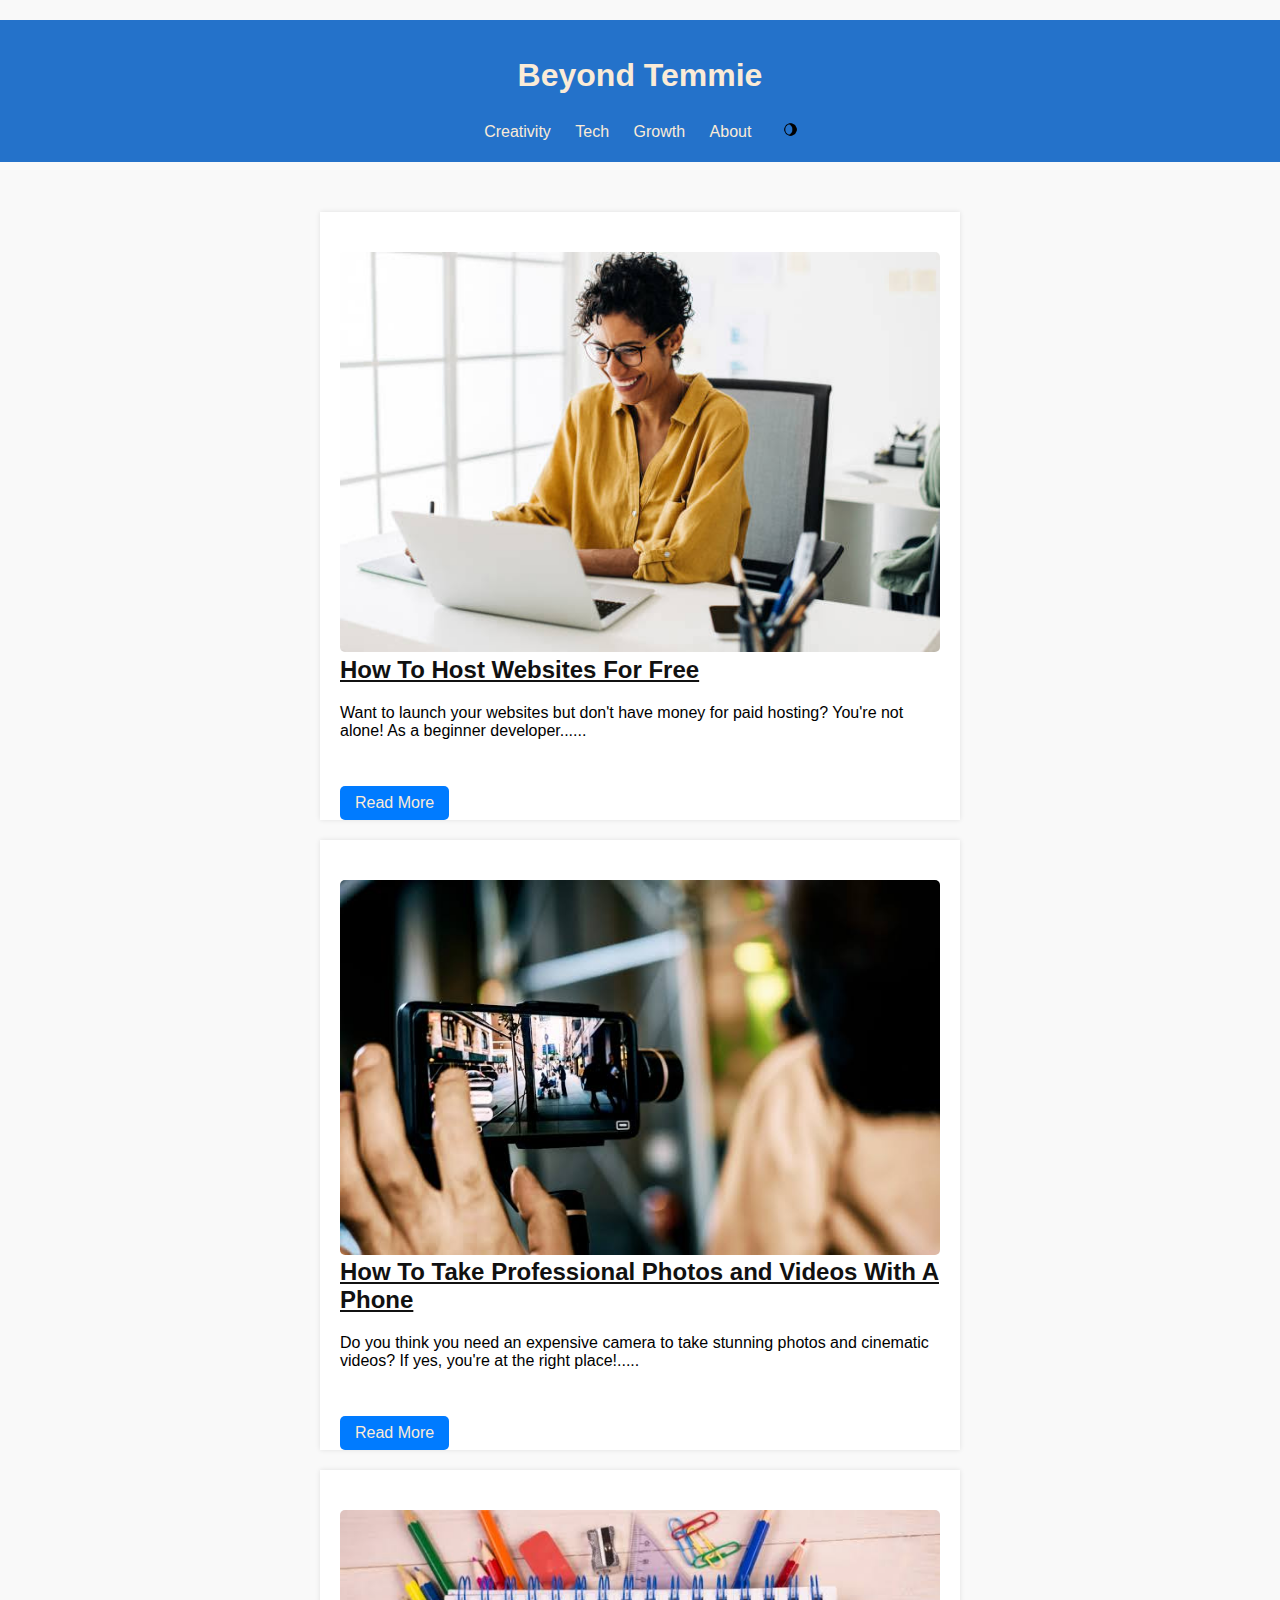
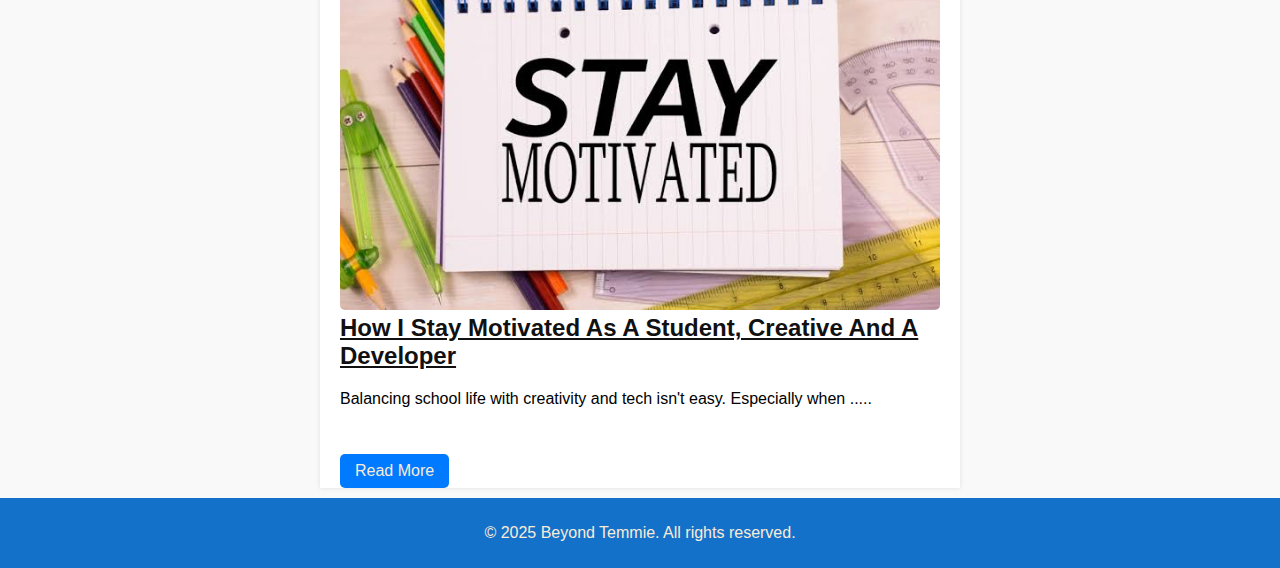
<file: Blog Web/index.html>
<!DOCTYPE html>
<html lang="en">
<head>
    <meta charset="UTF-8">
    <meta name="viewport" content="width=device-width, initial-scale=1.0">
    <title>Beyond Temmie</title>
    <link rel="stylesheet" href="style.css">
</head>
<body>
    <header>
        <h1>Beyond Temmie</h1>
        <nav>
            <a href="creativity.html">Creativity</a>
            <a href="tech.html">Tech</a>
            <a href="growth.html">Growth</a>
            <a href="about.html">About</a>
            <button id="dark-mode-toggle" class="btn">
                <img src="dark.png" alt="dark mode" class="dark-image">
            </button>
        </nav>
    </header>

    <main>
        <section class="blog-container">
            <article class="blog-post">
                <img src="image 1.jpg" alt="post image">
                <h2> <a href="how-to-host.html">How To Host Websites For Free</a></h2>
                <p>  Want to launch your websites but don't have money for paid hosting? You're not alone! As a beginner developer......</p>
                <a href="how-to-host.html" class="read-more">Read More</a>
            </article>

            <article class="blog-post">
                <img src="image 2.jpg" alt="post image">
                <h2><a href="phone-photography.html">How To Take Professional Photos and Videos With A Phone</a></h2>
                <p> Do you think you need an expensive camera to take stunning photos and cinematic videos? If yes, you're at the right place!..... </p>
                    <a href="phone-photography.html" class="read-more">Read More</a>
            </article>

            <article class="blog-post">
                <img src="image 3.jpg" alt="post image">
                <h2><a href="stay-motivated.html">How I Stay Motivated As A Student, Creative And A Developer</a></h2>
                <p>Balancing school life with creativity and tech isn't easy. Especially when .....</p>
                    <a href="stay-motivated.html" class="read-more">Read More</a>
            </article>
        </section>
    </main>

    <footer>
        <p> &copy; 2025 Beyond Temmie. All rights reserved.</p>
    </footer>
    <script src="script.js"></script>
</body>
</html>
</file>
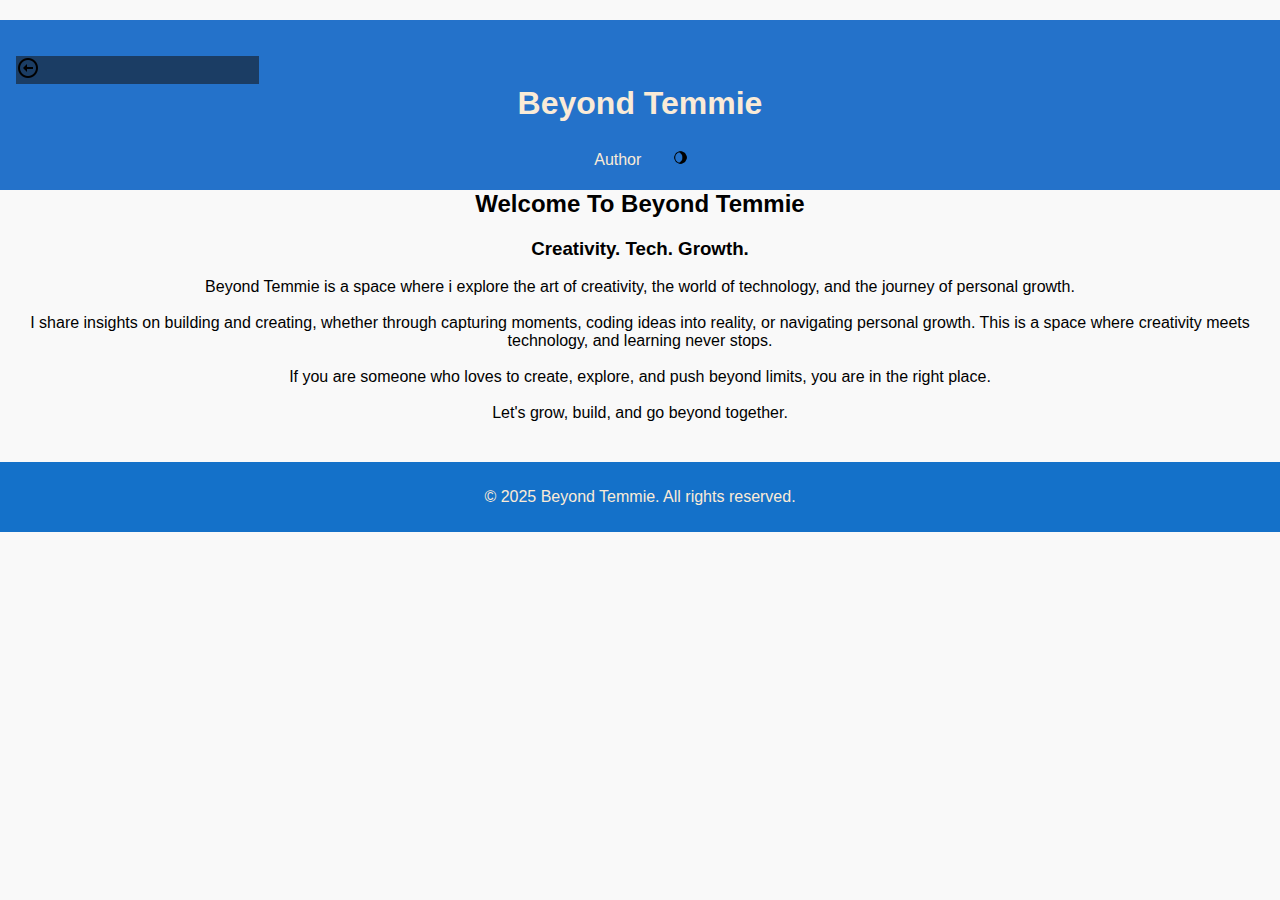
<file: Blog Web/about.html>
<!DOCTYPE html>
<html lang="en">
<head>
    <meta charset="UTF-8">
    <meta name="viewport" content="width=device-width, initial-scale=1.0">
    <title>About</title>
    <link rel="stylesheet" href="style.css">
</head>
<body>
    <header>
        <div class="cancel">
            <a href="index.html"><img src="back.png" alt="go back"></a>
          </div>
        <h1>Beyond Temmie</h1>
        <nav>
            <a href="author.html">Author</a>
            <button id="dark-mode-toggle" class="btn">
                <img src="dark.png" alt="dark mode" class="dark-image">
            </button>
        </nav>
    </header>
    <main>
        <h2 class="mat">Welcome To Beyond Temmie</h2>
        <h3 class="mat">Creativity. Tech. Growth.</h3>
        <p class="mat">
            Beyond Temmie is a space where i explore the art of creativity, the world of technology, and the journey of personal growth.
            <br><br> I share insights on building and creating, whether through capturing moments, coding ideas into reality, or navigating personal growth. This is a space where creativity meets technology, and learning never stops.

            <br><br> If you are someone who loves to create, explore, and push beyond limits, you are in the right place.

            <br><br> Let's grow, build, and go beyond  together.
        </p>
    </main>
    <footer>
        <p> &copy; 2025 Beyond Temmie. All rights reserved.</p>
    </footer>
    <script src="script.js"></script>
</body>
</html>
</file>
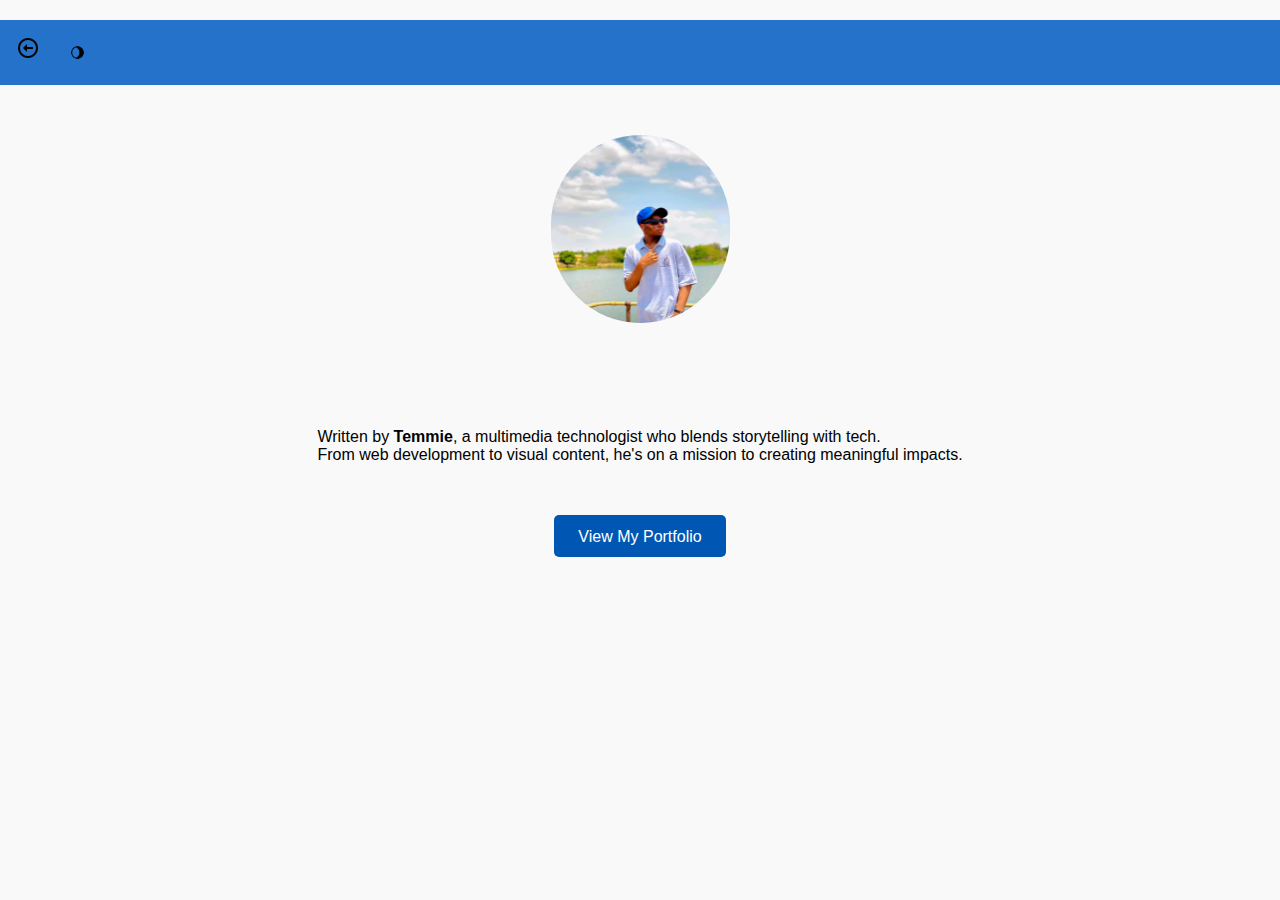
<file: Blog Web/author.html>
<!DOCTYPE html>
<html lang="en">
<head>
    <meta charset="UTF-8">
    <meta name="viewport" content="width=device-width, initial-scale=1.0">
    <title>Author</title>
    <link rel="stylesheet" href="author.css">
</head>
<body>
    <header>
        <nav class="cancel">
            <a href="index.html"><img src="back.png" alt="go back"></a>
            <button id="dark-mode-toggle" class="btn-2">
                <img src="dark.png" alt="dark mode" class="dark-image">
            </button>
        </nav>
        </header>
    <section id="home" class="blog-container"> 
        <img class="img" src="profile.png" alt="profile picture">
        <h1 class="pet">Temmi Loluwa</h1>
        <p>Written by <span style="font-weight: 700;">Temmie</span>, a multimedia technologist who blends storytelling with tech.<br>
             From web development to visual content, he's on a mission to creating meaningful impacts.</p><br><br>
        <a href="https://golden-dasik-0735ed.netlify.app/" class="btn">View My Portfolio</a>
    </section>
    <script src="script.js"></script>
</body>
</html>
</file>
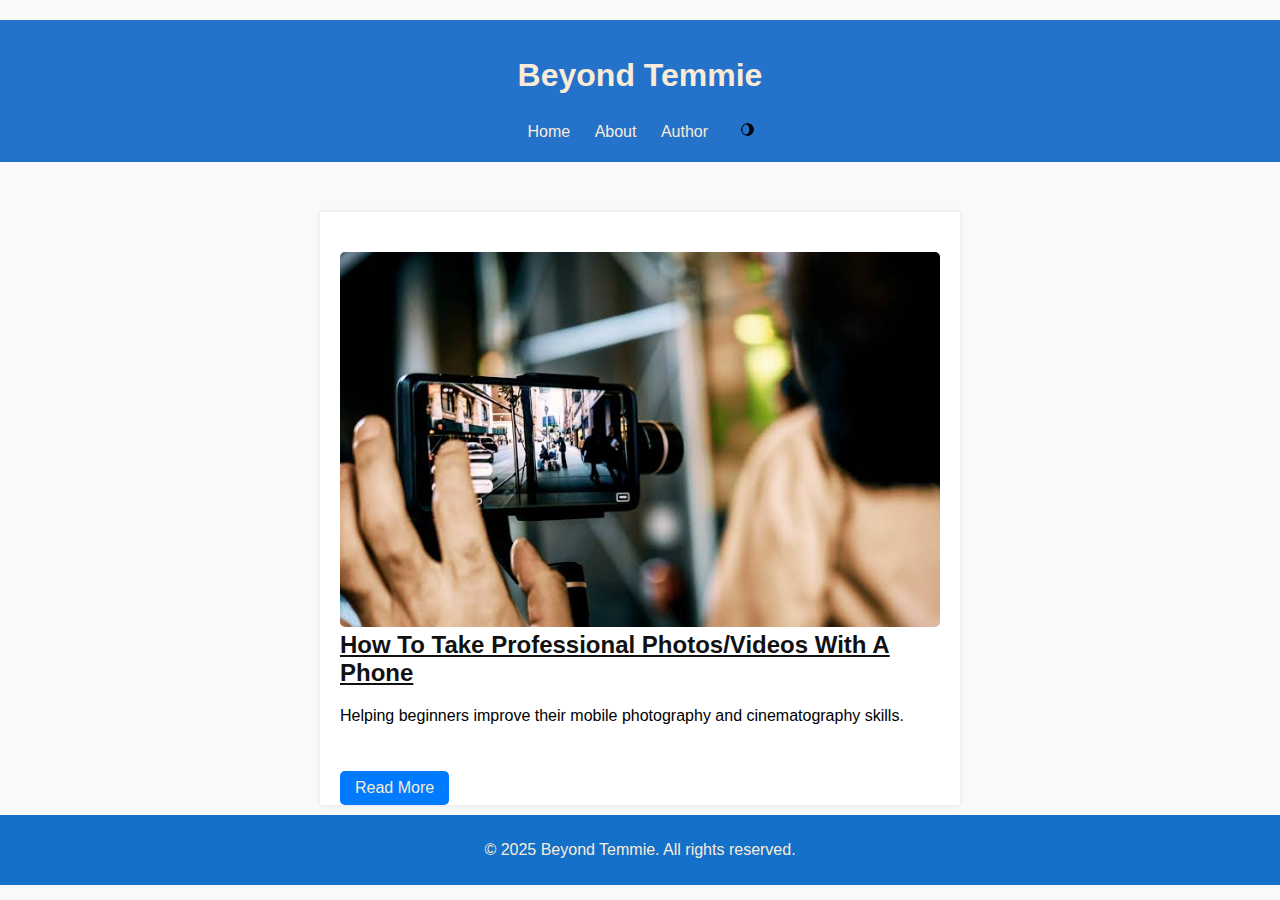
<file: Blog Web/creativity.html>
<!DOCTYPE html>
<html lang="en">
<head>
    <meta charset="UTF-8">
    <meta name="viewport" content="width=device-width, initial-scale=1.0">
    <title>Creativity</title>
    <link rel="stylesheet" href="style.css">
</head>
<body>
    <header>
        <h1>Beyond Temmie</h1>
        <nav>
            <a href="index.html">Home</a>
            <a href="about.html">About</a>
            <a href="author.html">Author</a>
            <button id="dark-mode-toggle" class="btn">
                <img src="dark.png" alt="dark mode" class="dark-image">
            </button>
        </nav>
    </header>
<main>
    <section class="blog-container">
    <article class="blog-post">
        <img src="image 2.jpg" alt="post image">
        <h2><a href="phone-photography.html">How To Take Professional Photos/Videos With A Phone</a></h2>
        <p>Helping beginners improve their mobile photography and cinematography skills. </p>
            <a href="phone-photography.html" class="read-more">Read More</a>
    </article>
    </section>
</main>
    <footer>
        <p> &copy; 2025 Beyond Temmie. All rights reserved.</p>
    </footer>
    <script src="script.js"></script>
</body>
</html>
</file>
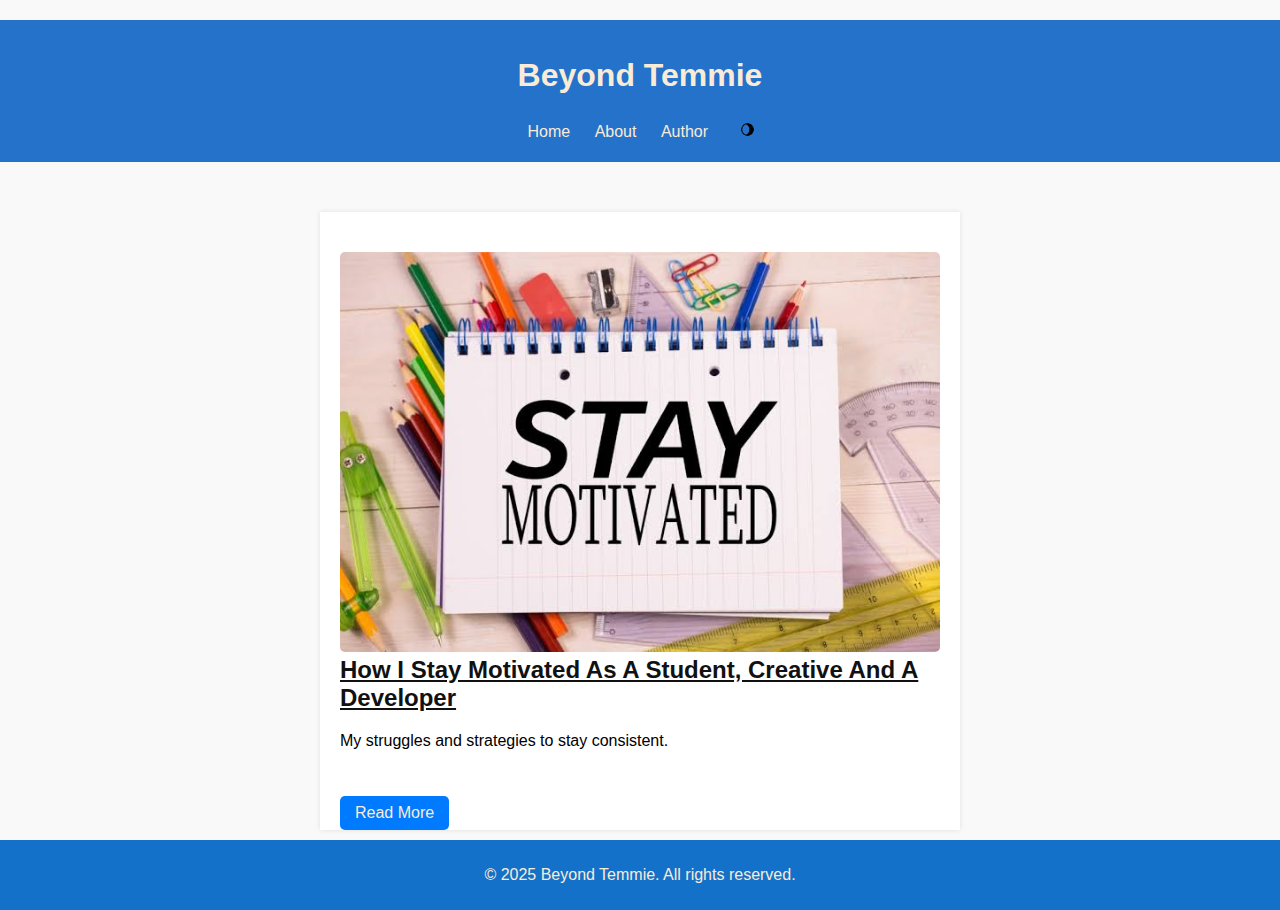
<file: Blog Web/growth.html>
<!DOCTYPE html>
<html lang="en">
<head>
    <meta charset="UTF-8">
    <meta name="viewport" content="width=device-width, initial-scale=1.0">
    <title>Growth</title>
    <link rel="stylesheet" href="style.css">
</head>
<body>
    <header>
        <h1>Beyond Temmie</h1>
        <nav>
            <a href="index.html">Home</a>
            <a href="about.html">About</a>
            <a href="author.html">Author</a>
            <button id="dark-mode-toggle" class="btn">
                <img src="dark.png" alt="dark mode" class="dark-image">
            </button>
        </nav>
    </header>

    <main>
        <section class="blog-container">
        <article class="blog-post">
            <img src="image 3.jpg" alt="post image">
            <h2><a href="stay-motivated.html">How I Stay Motivated As A Student, Creative And A Developer</a></h2>
            <p>My struggles and strategies to stay consistent.</p>
                <a href="stay-motivated.html" class="read-more">Read More</a>
        </article>
    </section>
    </main>

    <footer>
        <p> &copy; 2025 Beyond Temmie. All rights reserved.</p>
    </footer>
    <script src="script.js"></script>
</body>
</html>
</file>
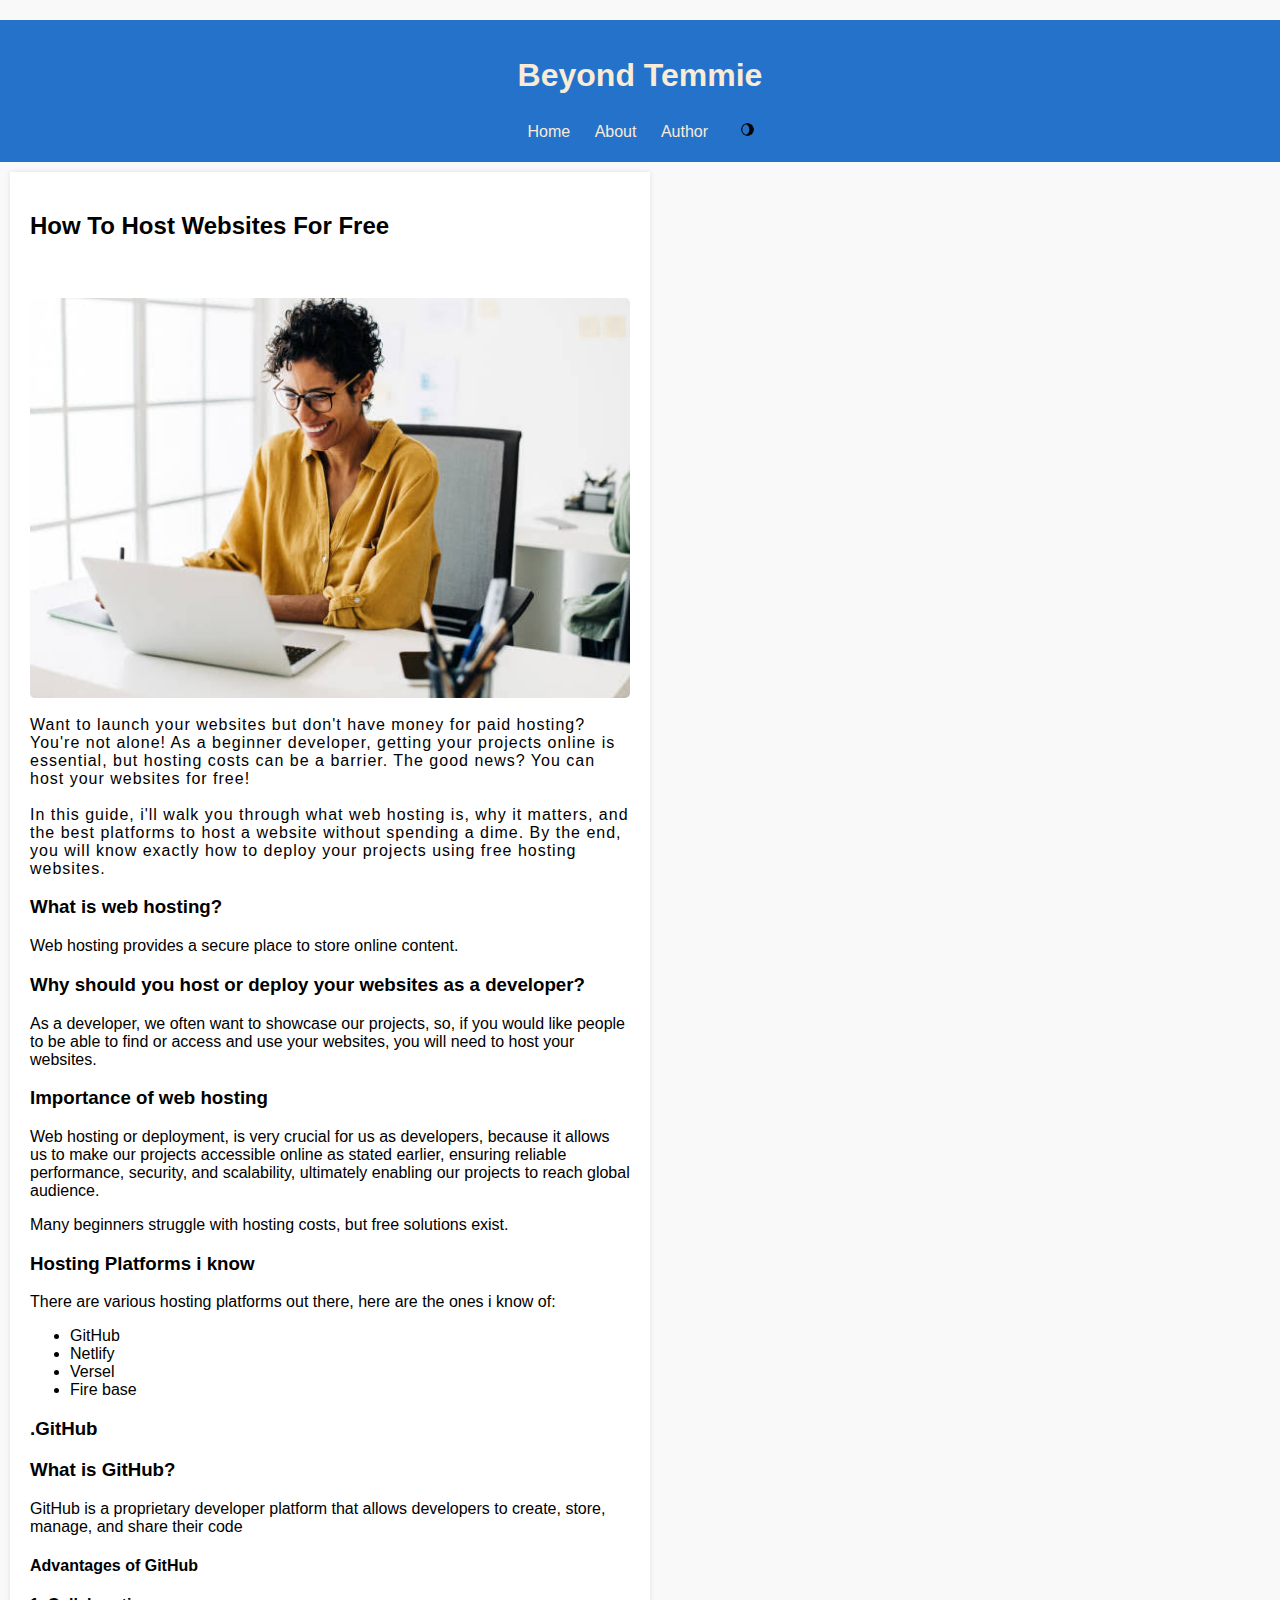
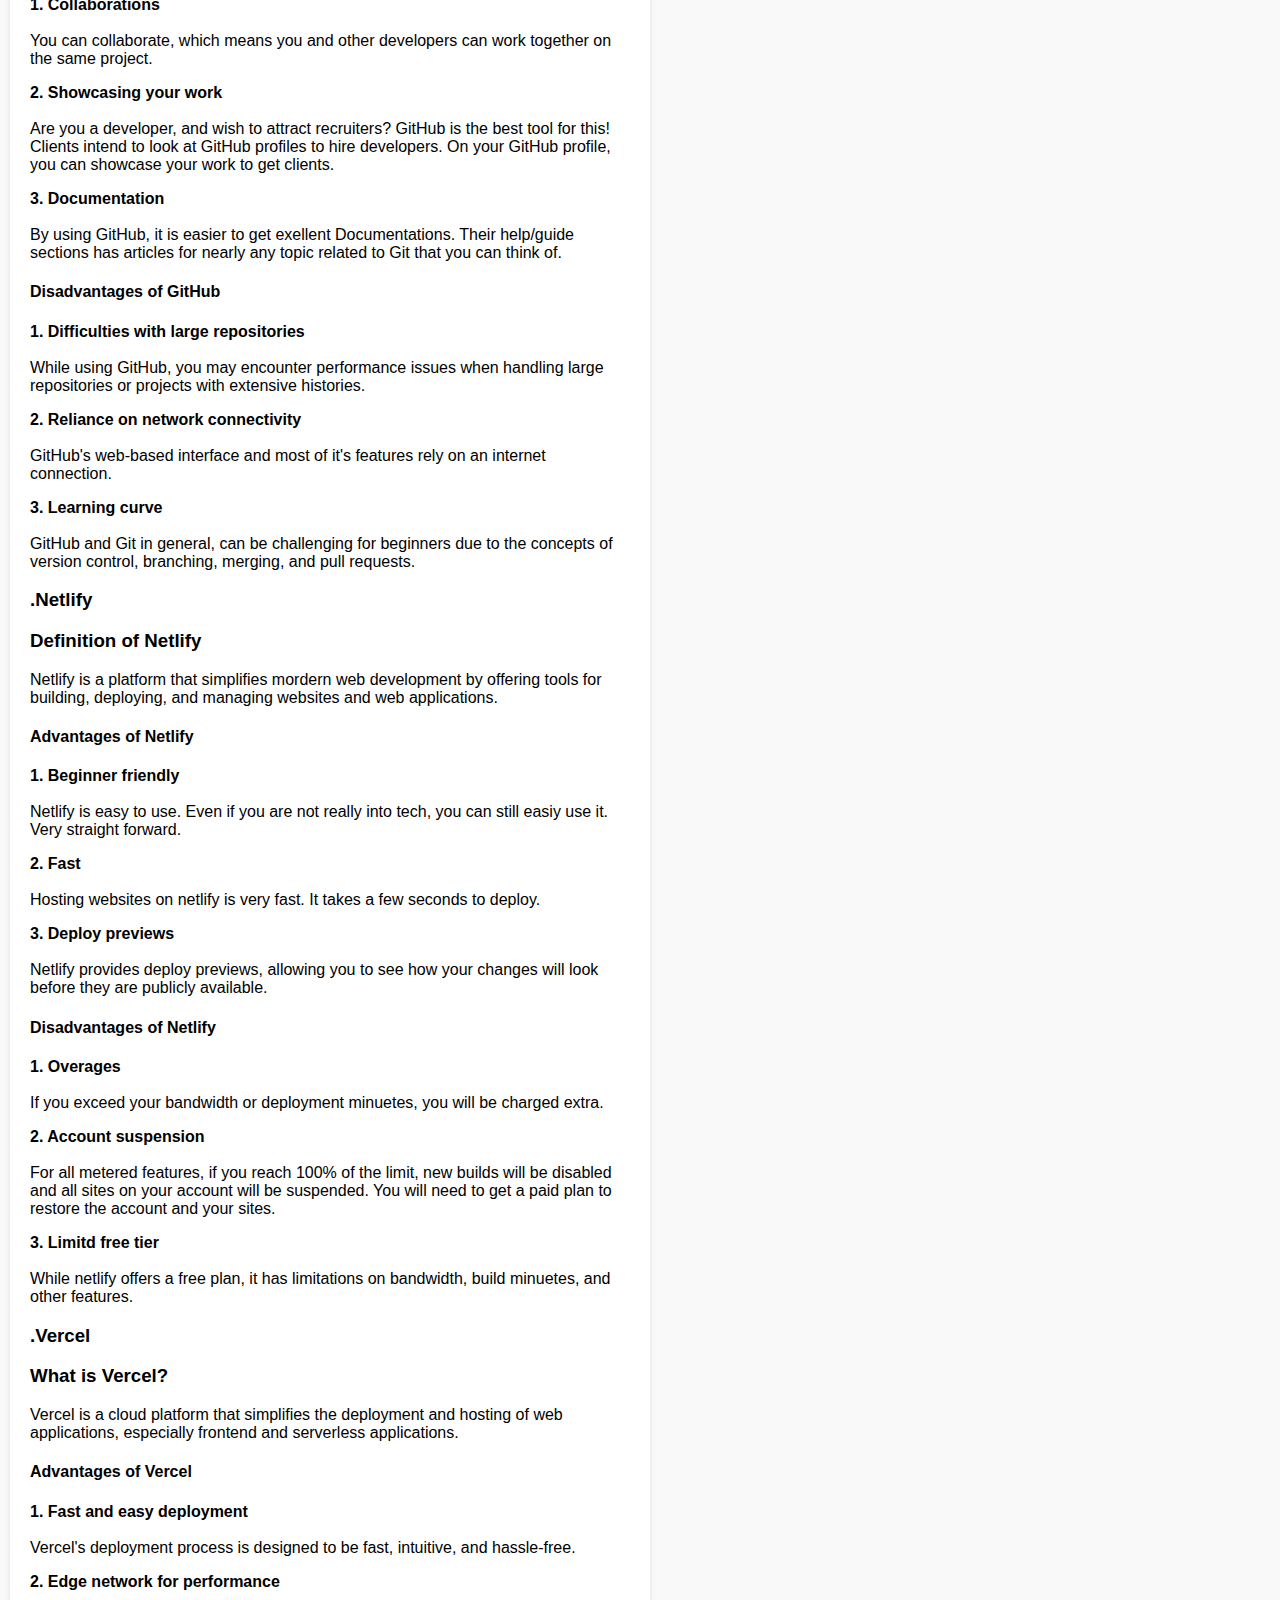
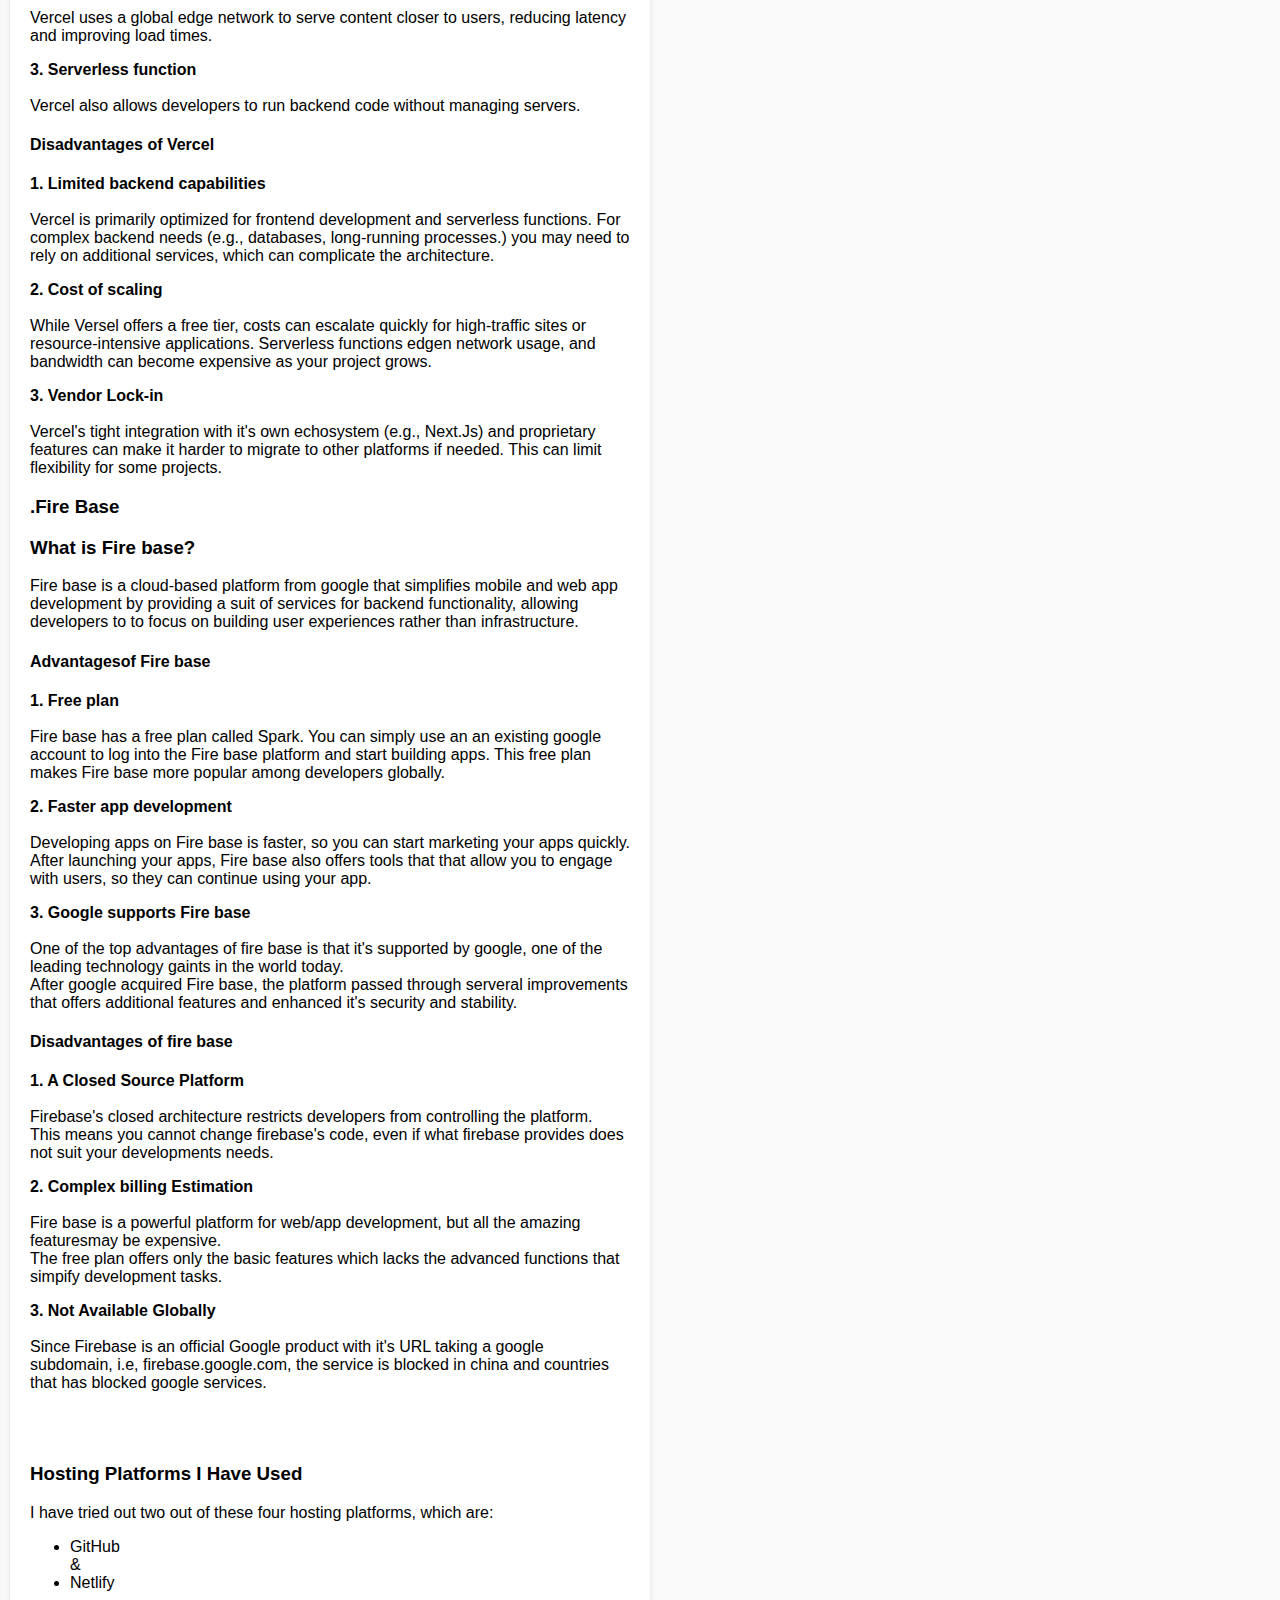
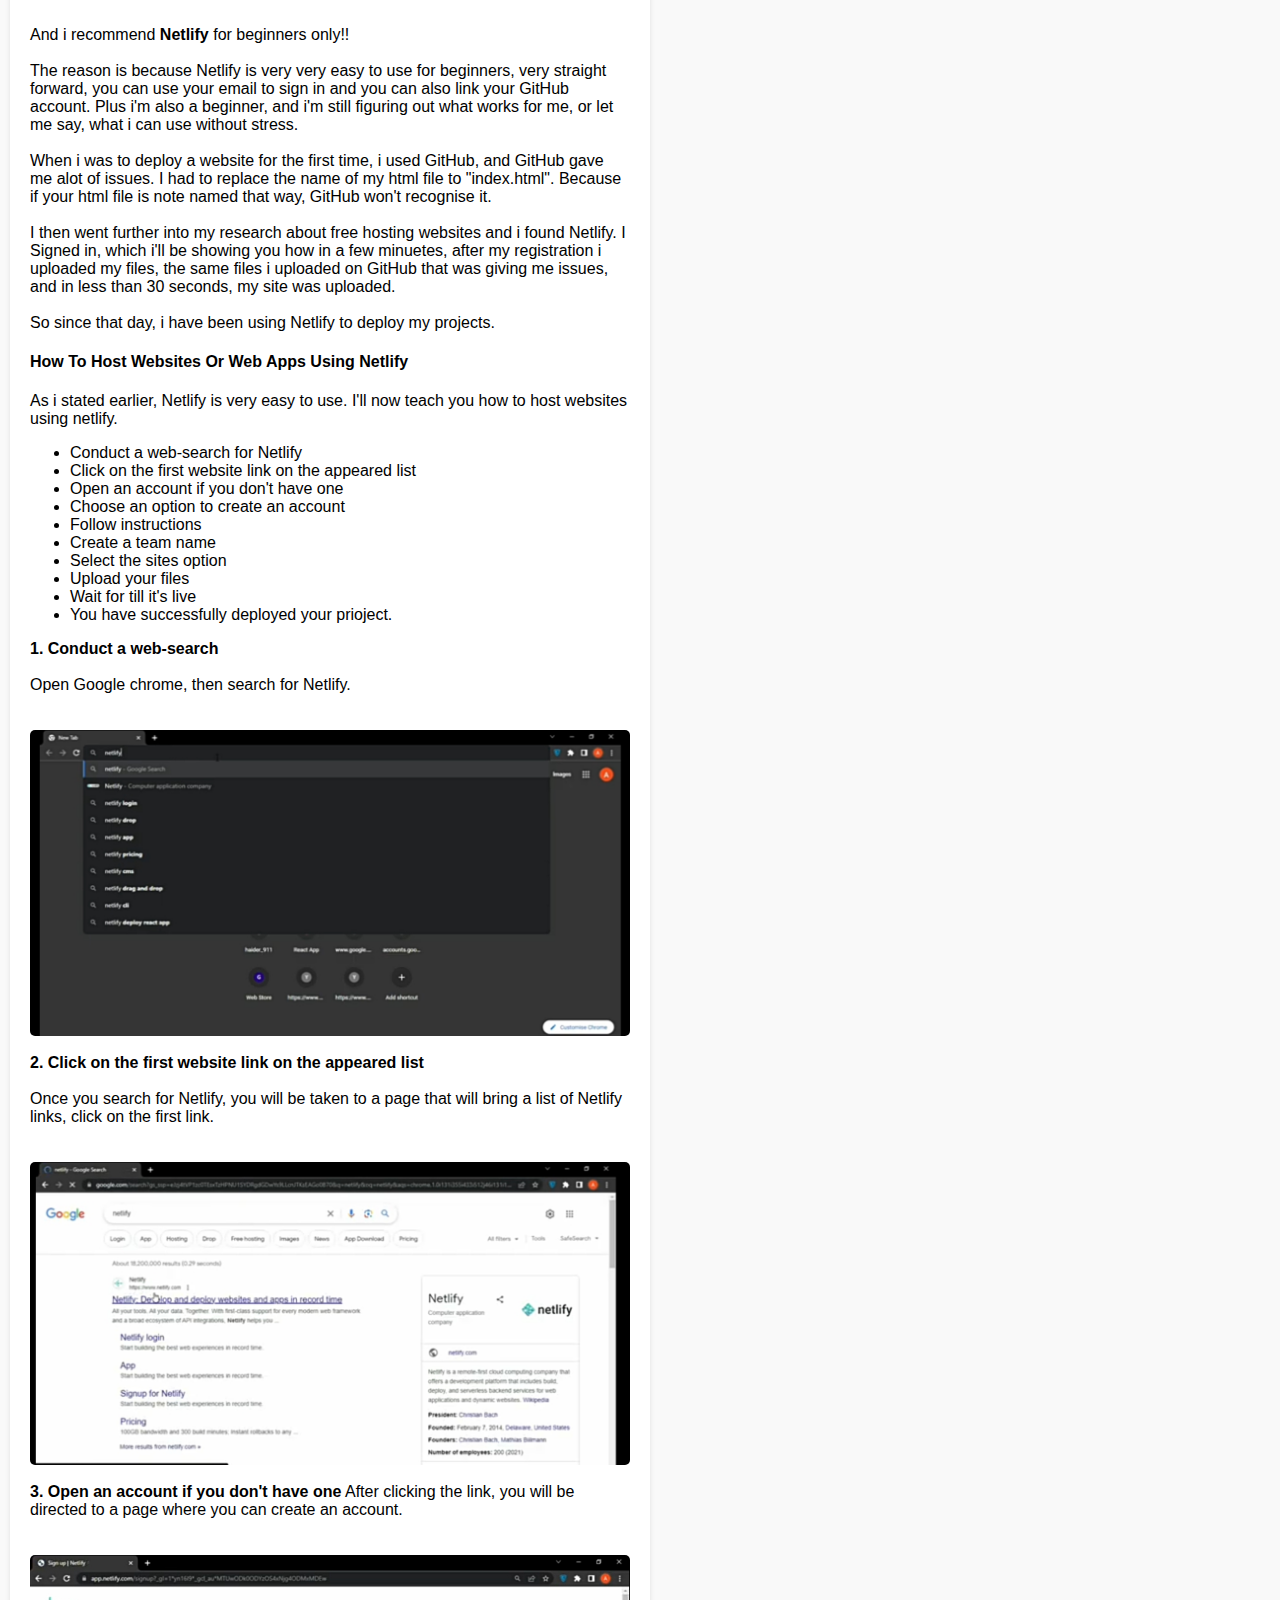
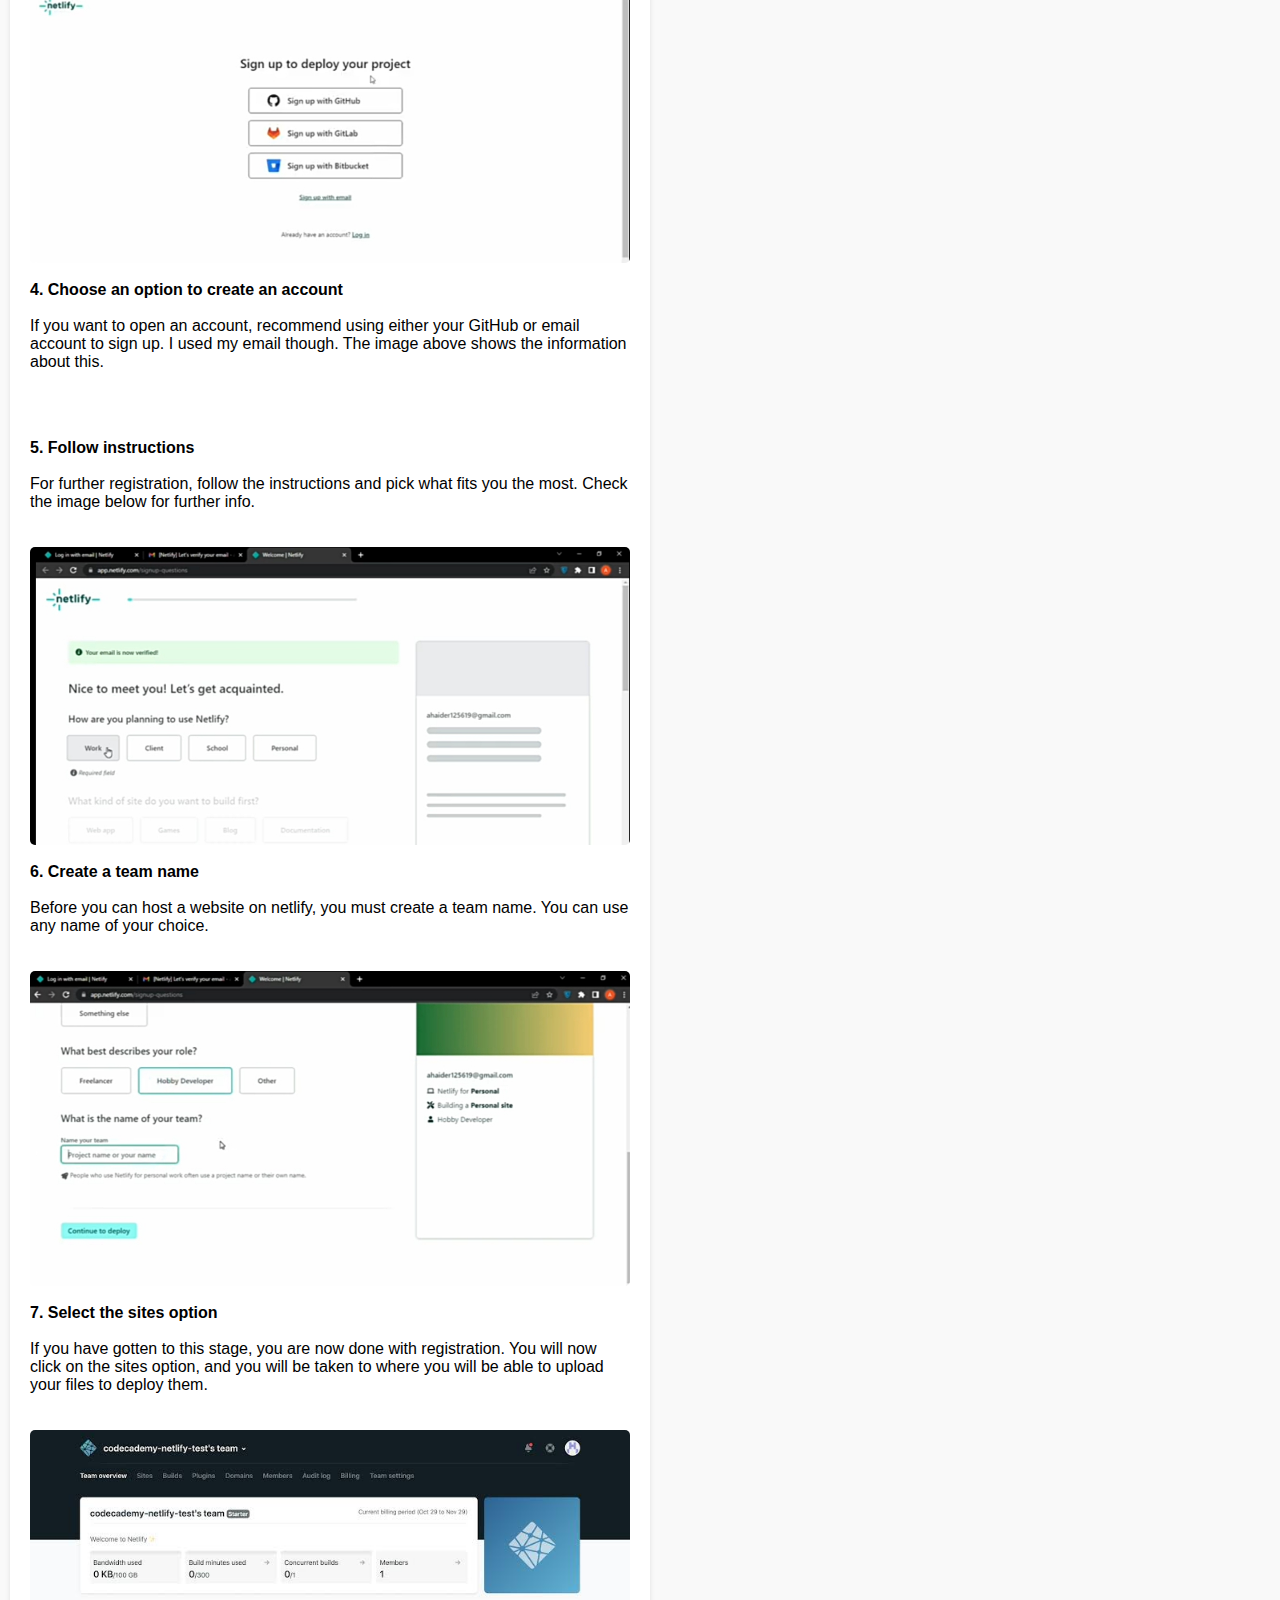
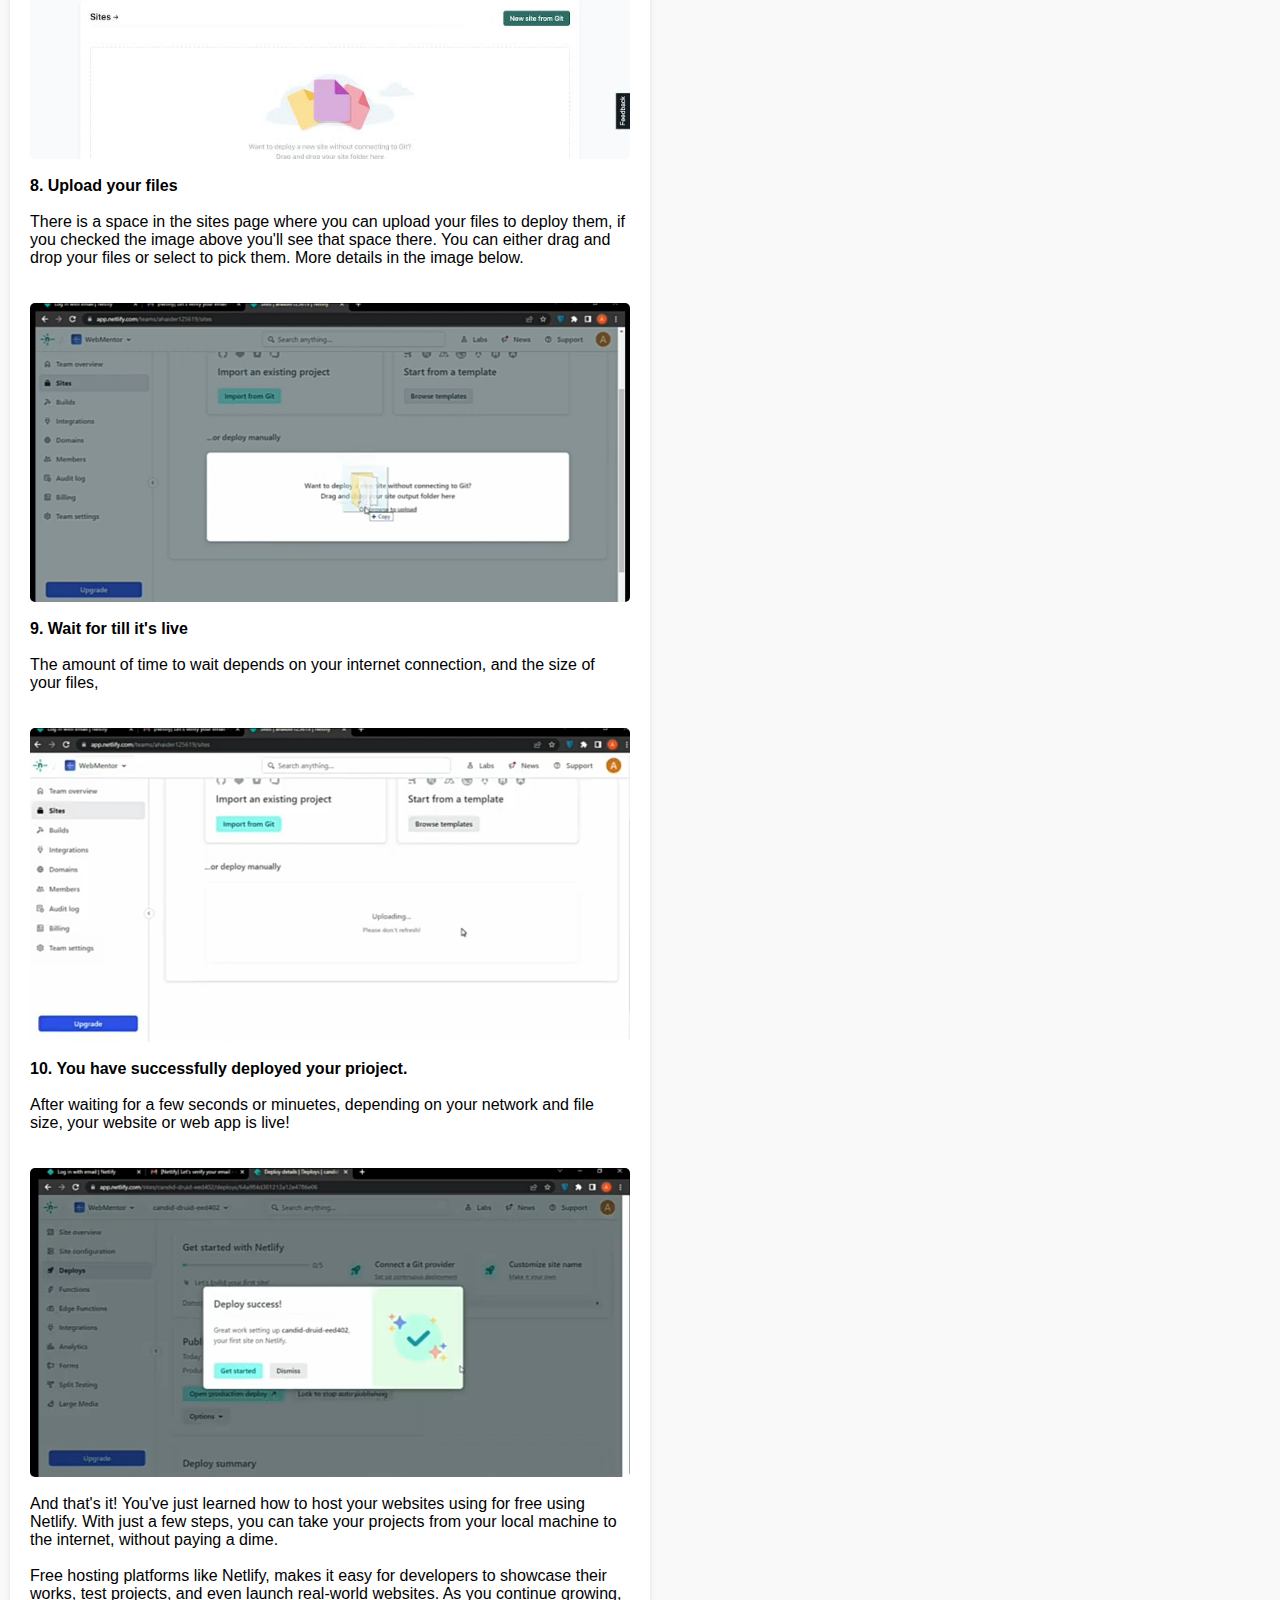
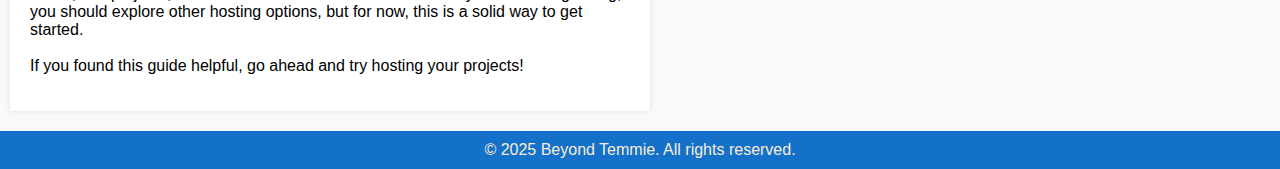
<file: Blog Web/how-to-host.html>
<!DOCTYPE html>
<html lang="en">
<head>
    <meta charset="UTF-8">
    <meta name="viewport" content="width=device-width, initial-scale=1.0">
    <title>Beyond Temmie</title>
    <link rel="stylesheet" href="style.css">
</head>
<body>
    <header>
        <h1>Beyond Temmie</h1>
        <nav>
            <a href="index.html">Home</a>
            <a href="about.html">About</a>
            <a href="author.html">Author</a>
            <button id="dark-mode-toggle" class="btn">
                <img src="dark.png" alt="dark mode" class="dark-image">
            </button>
        </nav>
    </header>

    <main>
        <article class="blog-post">
          <h2>How To Host Websites For Free</h2><br>
      <img src="image 1.jpg" alt="post image"><br><br>
      <p style=" font-family: Arial, Helvetica, sans-serif;  font-style: normal;  letter-spacing: 1px;">
        Want to launch your websites but don't have money for paid hosting? You're not alone! As a beginner developer, getting your projects online is essential, but hosting costs can be a barrier. The good news? You can host your websites for free! <br><br>
        In this guide, i'll walk you through what web hosting is, why it matters, and the best platforms to host a website without spending a dime. By the end, you will know exactly how to deploy your projects using free hosting websites.
      </p>
      <h3>What is web hosting?</h3>
      <p>
        Web hosting provides a secure place to store online content.
      </p>
      <h3> Why should you host or deploy your websites as a developer?</h3>
      <p>
        As a developer, we often want to showcase our projects, so, if you would like people to be able to find or access and use your websites, you will need to host your websites.
      </p>
      <h3>Importance of web hosting</h3>
      <p>
        Web hosting or  deployment, is very crucial for us as developers, because it allows us to make our projects accessible online as stated earlier, ensuring reliable performance, security, and scalability, ultimately enabling our projects to reach global audience.
      </p>
      <p>
        Many beginners struggle with hosting costs, but free solutions exist.
      </p>
      <h3>Hosting Platforms i know</h3>
      <p>
        There are various hosting platforms out there, here are the ones i know of:
       <ul>
        <li>GitHub</li>
        <li>Netlify</li>
        <li>Versel</li>
        <li>Fire base</li>
       </ul>
      </p>
      <h3>.GitHub</h3>
      <h3>What is GitHub?</h3>
      <p>
        GitHub is a proprietary developer platform that allows developers to create, store, manage, and share their code 
      </p>
      <h4>Advantages of GitHub</h4>
      <p>
        <span style="font-weight: 700;">1. Collaborations</span><br><br>
        You can collaborate, which means you and other developers can work together on the same project. 
      </p>
      <p>
        <span style="font-weight: 700;">2. Showcasing your work</span><br><br>
        Are you a developer, and wish to attract recruiters? GitHub is the best tool for this! Clients intend to look at GitHub profiles to hire developers. On your GitHub profile, you can showcase your work to get clients. 
      </p>
      <p>
        <span style="font-weight: 700;">3. Documentation</span><br><br>
        By using GitHub, it is easier to get exellent Documentations. Their help/guide sections has articles for nearly any topic related to Git that you can think of.
      </p>
      <h4>Disadvantages of GitHub</h4>
      <p>
        <span style="font-weight: 700;">1. Difficulties with large repositories</span><br><br>
        While using GitHub, you may encounter performance issues when handling large repositories or projects with extensive histories.
      </p>
      <p>
        <span style="font-weight: 700;">2. Reliance on network connectivity</span><br><br>
        GitHub's web-based interface and most of it's features rely on an internet connection.
      </p>
      <p>
        <span style="font-weight: 700;">3. Learning curve</span><br><br>
        GitHub and Git in general, can be challenging for beginners due to the concepts of version control, branching, merging, and pull requests.   
      </p>
      <h3>.Netlify</h3>
      <h3>Definition of Netlify</h3>
      <p>
        Netlify is a platform that simplifies mordern web development by offering tools for building, deploying, and managing websites and web applications.
      </p>
      <h4>Advantages of Netlify</h4>
      <p>
        <span style="font-weight: 700;">1. Beginner friendly</span><br><br>
        Netlify is easy to use. Even if you are not really into tech, you can still easiy use it. Very straight forward.
      </p>
      <p>
        <span style="font-weight: 700;">2. Fast</span><br><br>
        Hosting websites on netlify is very fast. It takes a few seconds to deploy.
      </p>
      <p>
        <span style="font-weight: 700;">3. Deploy previews</span><br><br>
        Netlify provides deploy previews, allowing you to see how your changes will look before they are publicly available.
      </p>
      <h4>Disadvantages of Netlify</h4>
      <p>
        <span style="font-weight: 700;">1. Overages</span><br><br>
        If you exceed your bandwidth or deployment minuetes, you will be charged extra. 
      </p>
      <p>
        <span style="font-weight: 700;">2. Account suspension</span><br><br>
        For all metered features, if you reach 100% of the limit, new builds will be disabled and all sites on your account will be suspended. You will need to get a paid plan to restore the account and your sites.
      </p>
      <p>
        <span style="font-weight: 700;">3. Limitd free tier</span><br><br>
        While netlify offers a free plan, it has limitations on bandwidth, build minuetes, and other features.
      </p>
      <h3>.Vercel</h3>
      <h3>What is Vercel?</h3>
      <p>
        Vercel is a cloud platform that simplifies the deployment and hosting of web applications, especially frontend and serverless applications. 
      </p>
      <h4>Advantages of Vercel</h4>
      <p>
        <span style="font-weight: 700;">1. Fast and easy deployment</span><br><br>
        Vercel's deployment process is designed to be fast, intuitive, and hassle-free.
      </p>
      <p>
        <span style="font-weight: 700;">2. Edge network for performance</span><br><br>
        Vercel uses a global edge network to serve content closer to users, reducing latency and improving load times.
      </p>
      <p>
        <span style="font-weight: 700;">3. Serverless function</span><br><br>
        Vercel also allows developers to run backend code without managing servers.
      </p>
      <h4>Disadvantages of Vercel</h4>
      <p>
        <span style="font-weight: 700;">1. Limited backend capabilities</span><br><br>
        Vercel is primarily optimized for frontend development and serverless functions. For complex backend needs (e.g., databases, long-running processes.) you may need to rely on additional services, which can complicate the architecture.
      </p>
      <p>
        <span style="font-weight: 700;">2. Cost of scaling</span><br><br>
        While Versel offers a free tier, costs can escalate quickly for high-traffic sites or resource-intensive applications. Serverless functions edgen network usage, and bandwidth can become expensive as your project grows.
      </p>
      <p>
        <span style="font-weight: 700;">3. Vendor Lock-in</span><br><br>
        Vercel's tight integration with it's own echosystem (e.g., Next.Js) and proprietary features can make it harder to migrate to other platforms if needed. This can limit flexibility for some projects.
      </p>
      <h3>.Fire Base</h3>
      <h3>What is Fire base?</h3>
      <p>
        Fire base is a  cloud-based platform from google that simplifies mobile and web app development by providing a suit of services for backend functionality, allowing developers to to focus on building user experiences rather than infrastructure.
      </p>
      <h4>Advantagesof Fire base</h4>
      <p>
        <span style="font-weight: 700;">1. Free plan</span><br><br>
       Fire base has a free plan called Spark. You can simply use an an existing google account to log into the Fire base platform and start building apps. This free plan makes Fire base more popular among developers globally.  
      </p>
      <p>
        <span style="font-weight: 700;">2. Faster app development</span><br><br>
      Developing apps on Fire base is faster, so you can start marketing your apps quickly. After launching your apps, Fire base also offers tools that that allow you to engage with users, so they can continue using your app.
      </p>
      <p>
        <span style="font-weight: 700;">3. Google supports Fire base</span><br><br>
        One of the top advantages of fire base is that it's supported by google, one of the leading technology gaints in the world today.<br>
                After google acquired Fire base, the platform  passed through serveral improvements that offers additional features and enhanced it's security and stability.
      </p>
      <h4>Disadvantages of fire base</h4>
      <p>
        <span style="font-weight: 700;">1. A Closed Source Platform</span><br><br>
        Firebase's closed architecture restricts developers from controlling the platform.<br>
        This means you cannot change firebase's code, even if what firebase provides does not suit your developments needs. 
      </p>
      <p>
        <span style="font-weight: 700;">2. Complex billing Estimation</span><br><br>
        Fire base is a powerful platform for web/app development, but all the amazing featuresmay be expensive.<br>
        The free plan offers only the basic features which lacks the advanced functions that simpify development tasks.  
      </p>
      <p>
        <span style="font-weight: 700;">3. Not Available Globally</span><br><br>
        Since Firebase is an official Google product with it's URL  taking a google subdomain, i.e, firebase.google.com, the service is blocked in china and countries that has blocked google services.
      </p><br><br>
      <h3>Hosting Platforms I Have Used</h3>
      <p>
        I have tried out two out of these four hosting platforms, which are:
        <ul>
          <li>GitHub</li>
                &
          <li>Netlify</li>
        </ul><br> 

        And i recommend <span style="font-weight: 700;">Netlify</span> for beginners only!!<br><br>
        The reason is because Netlify is very very easy to use for beginners, very straight forward, you can use your email to sign in and you can also link your GitHub account. Plus i'm also a beginner, and i'm still figuring out what works for me, or let me say, what i can use without stress.<br><br>
        When i was to deploy a website for the first time, i used GitHub, and GitHub gave me alot of issues. I had to replace the name of my html file to "index.html". Because if  your html file is note named that way, GitHub won't recognise it.<br><br>
        I then went further into my research about free hosting websites and i found Netlify. I Signed in, which i'll be showing you how in a few minuetes, after my registration i uploaded my files, the same files i uploaded on GitHub that was giving me issues, and in less than 30 seconds, my site was uploaded.<br><br>
        So since that day, i have been using Netlify to deploy my projects.
      </p>
      <h4>How To Host Websites Or Web Apps Using Netlify</h4>
      <p>
        As i stated earlier, Netlify is very easy to use. I'll now teach you how to host websites using netlify.
      </p>
      <p>
        <ul>
          <li>Conduct a web-search for Netlify</li>
          <li>Click on the first website link on the appeared list</li>
          <li>Open an account if you don't have one</li>
          <li>Choose an option to create an account </li>
          <li>Follow instructions</li>
          <li>Create a team name</li>
          <li>Select  the sites option</li>
          <li>Upload your files</li>
          <li>Wait for till it's live</li>
          <li>You have successfully deployed your prioject.</li>
        </ul>
      </p>
      <p>
        <span style="font-weight: 700;">1. Conduct a web-search </span><br><br>
        Open Google chrome, then search for Netlify.
      </p>
      <img src="search.jpg" alt="search image"><br><br>
      <p>
        <span style="font-weight: 700;">2. Click on the first website link on the appeared list</span><br><br>
       Once you search for Netlify, you will be taken to a page that will bring a list of Netlify links, click on the first link.
      </p>
      <img src="click.jpg" alt="click image"><br><br>
      <p>
        <span style="font-weight: 700;">3. Open an account if you don't have one</span>
      After clicking the link, you will be directed to a page where you can create an account.
      </p>
      <img src="create.jpg" alt="create image"><br><br>
      <p>
        <span style="font-weight: 700;">4. Choose an option to create an account </span><br><br>
        If you want to open an account, recommend using either your GitHub or email account to sign up. I used my email though. The image above shows the information about this.
      </p><br><br>
      <p>
      <span style="font-weight: 700;">5. Follow instructions</span><br><br>
      For further registration, follow the instructions and pick what fits you the most. Check the image below for further info.
      </p>
      <img src="follow.jpg" alt="follow image"><br><br>
      <p>
        <span style="font-weight: 700;">6. Create a team name</span><br><br>
        Before you can host a website on netlify, you must create a team name. You can use any name of your choice. 
      </p>
      <img src="team.jpg" alt="team image"><br><br>
       <p>
        <span style="font-weight: 700;">7. Select  the sites option</span><br><br>
        If you have gotten to this stage, you are now done with registration. You will now click on the sites option, and you will be taken to where you will be able to upload your files to deploy them. 
       </p>
       <img src="choose.jpeg" alt="choose image"><br><br>
       <p>
        <span style="font-weight: 700;">8. Upload your files</span><br><br>
       There is a space in the sites page where you can upload your files to deploy them, if you checked the image above you'll see that space there. You can either drag and drop your files or select to pick them. More details in the image below.
      </p>
      <img src="load.jpg" alt="loading image"><br><br>
      <P>
        <span style="font-weight: 700;">9. Wait for till it's live</span><br><br>
       The amount of time to wait depends on your internet connection, and the size of your files, 
      </P>
      <img src="wait.jpg" alt="wait image"><br><br>
      <p>
        <span style="font-weight: 700;">10. You have successfully deployed your prioject. </span><br><br>
        After waiting for a few seconds or minuetes, depending on your network and file size, your website or web app is live!
      </p>
      <img src="done.jpg" alt="done image"><br><br>

     <p>
      And that's it!  You've just learned how to host your websites using for free using Netlify. With just a few steps, you can take your projects from your local machine to the internet, without paying a dime.<br><br>
      Free hosting platforms like Netlify, makes it easy for developers to showcase their works, test projects, and even launch real-world websites. As you continue growing, you should explore other hosting options, but for now, this is a solid way to get started.<br><br>
      If you found this guide helpful, go ahead and try hosting your projects!  
    </p>
        </article>
    </main>
    <footer>
        &copy; 2025 Beyond Temmie. All rights reserved.
    </footer>
    <script src="script.js"></script>
</body>
</html>
</file>
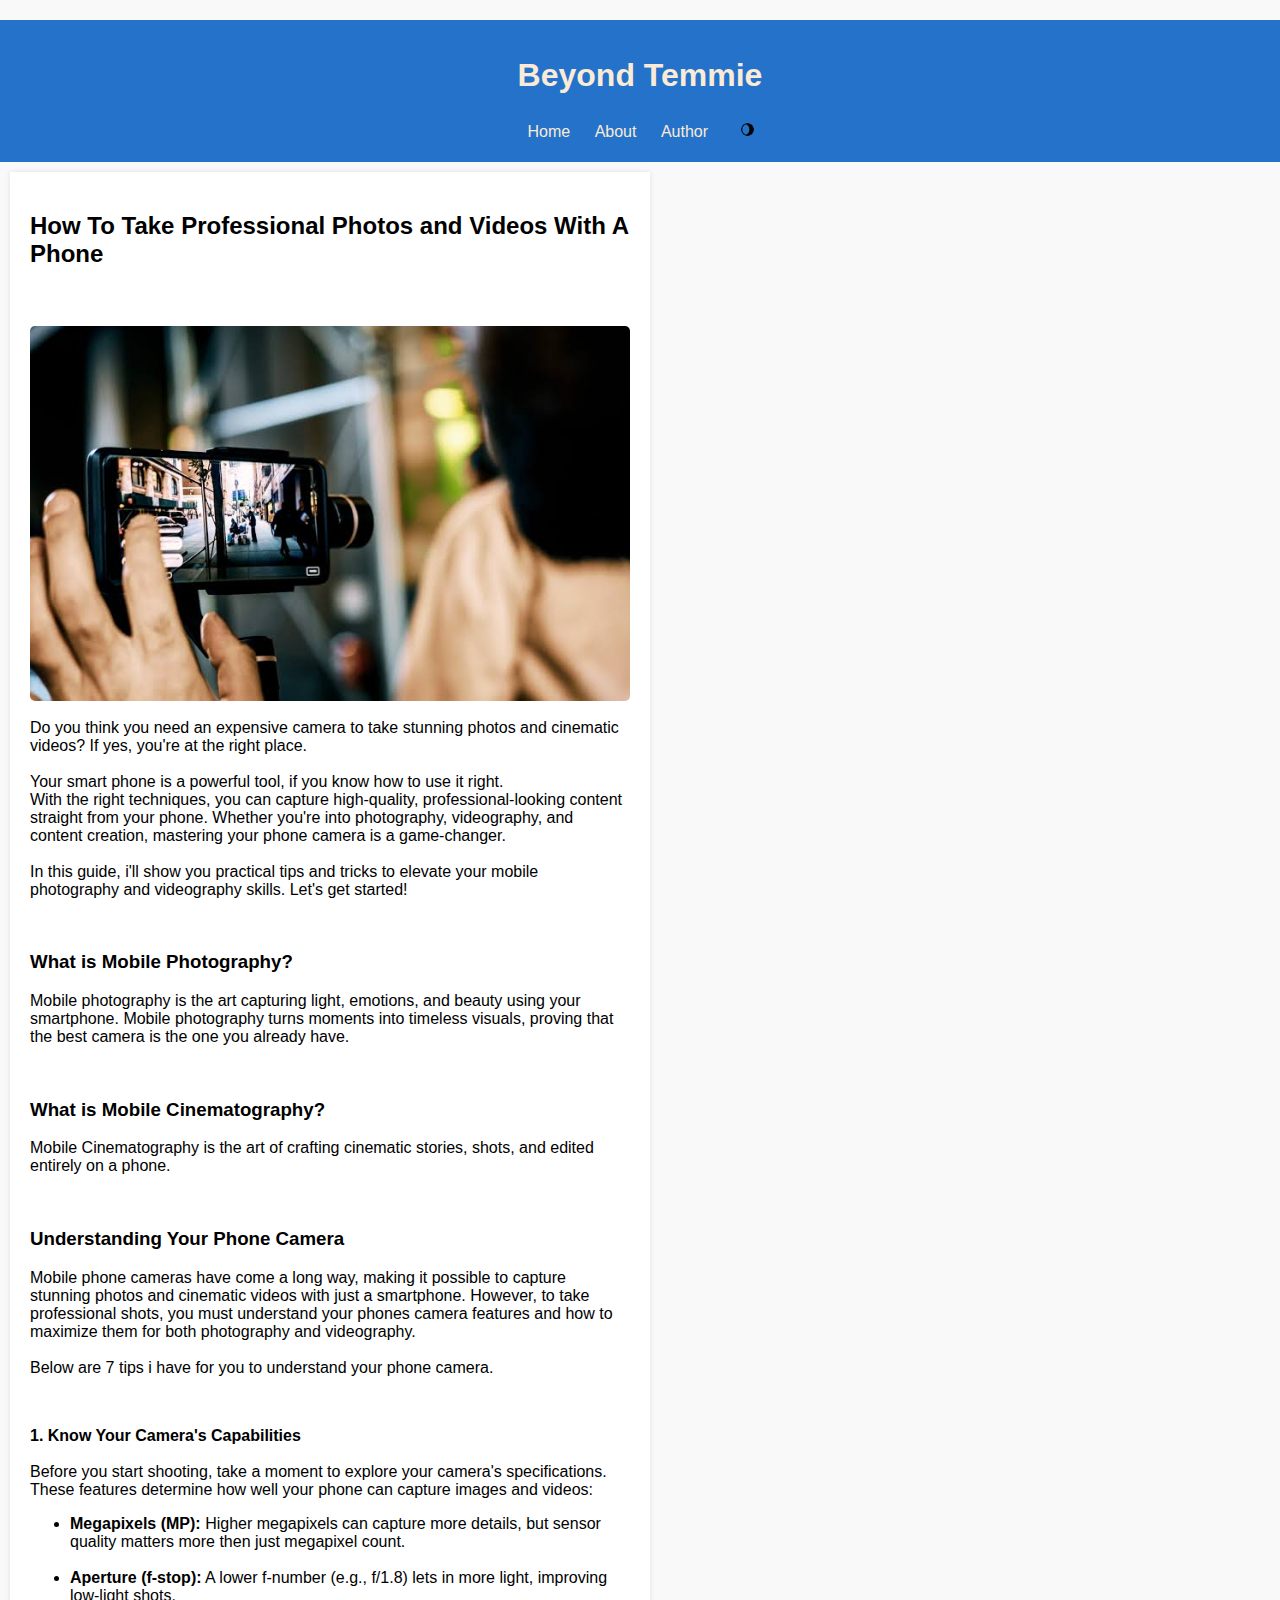
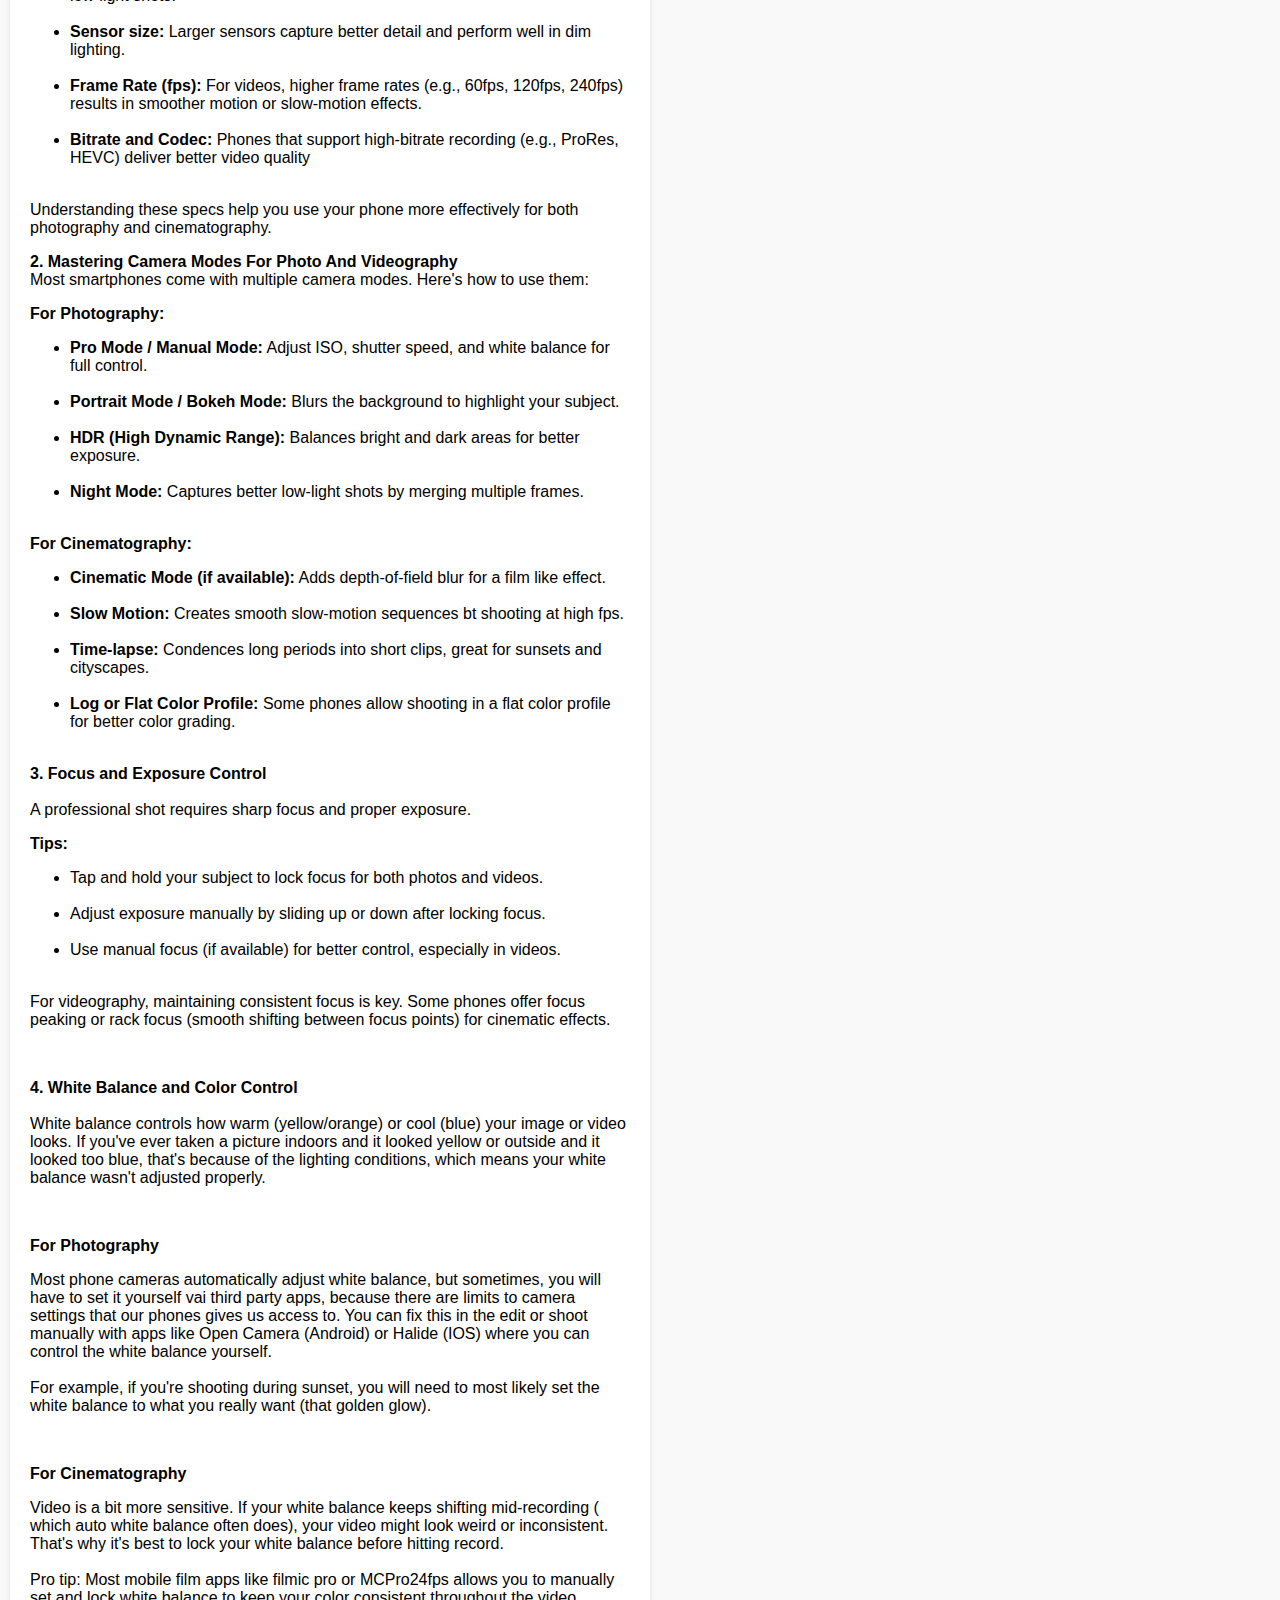
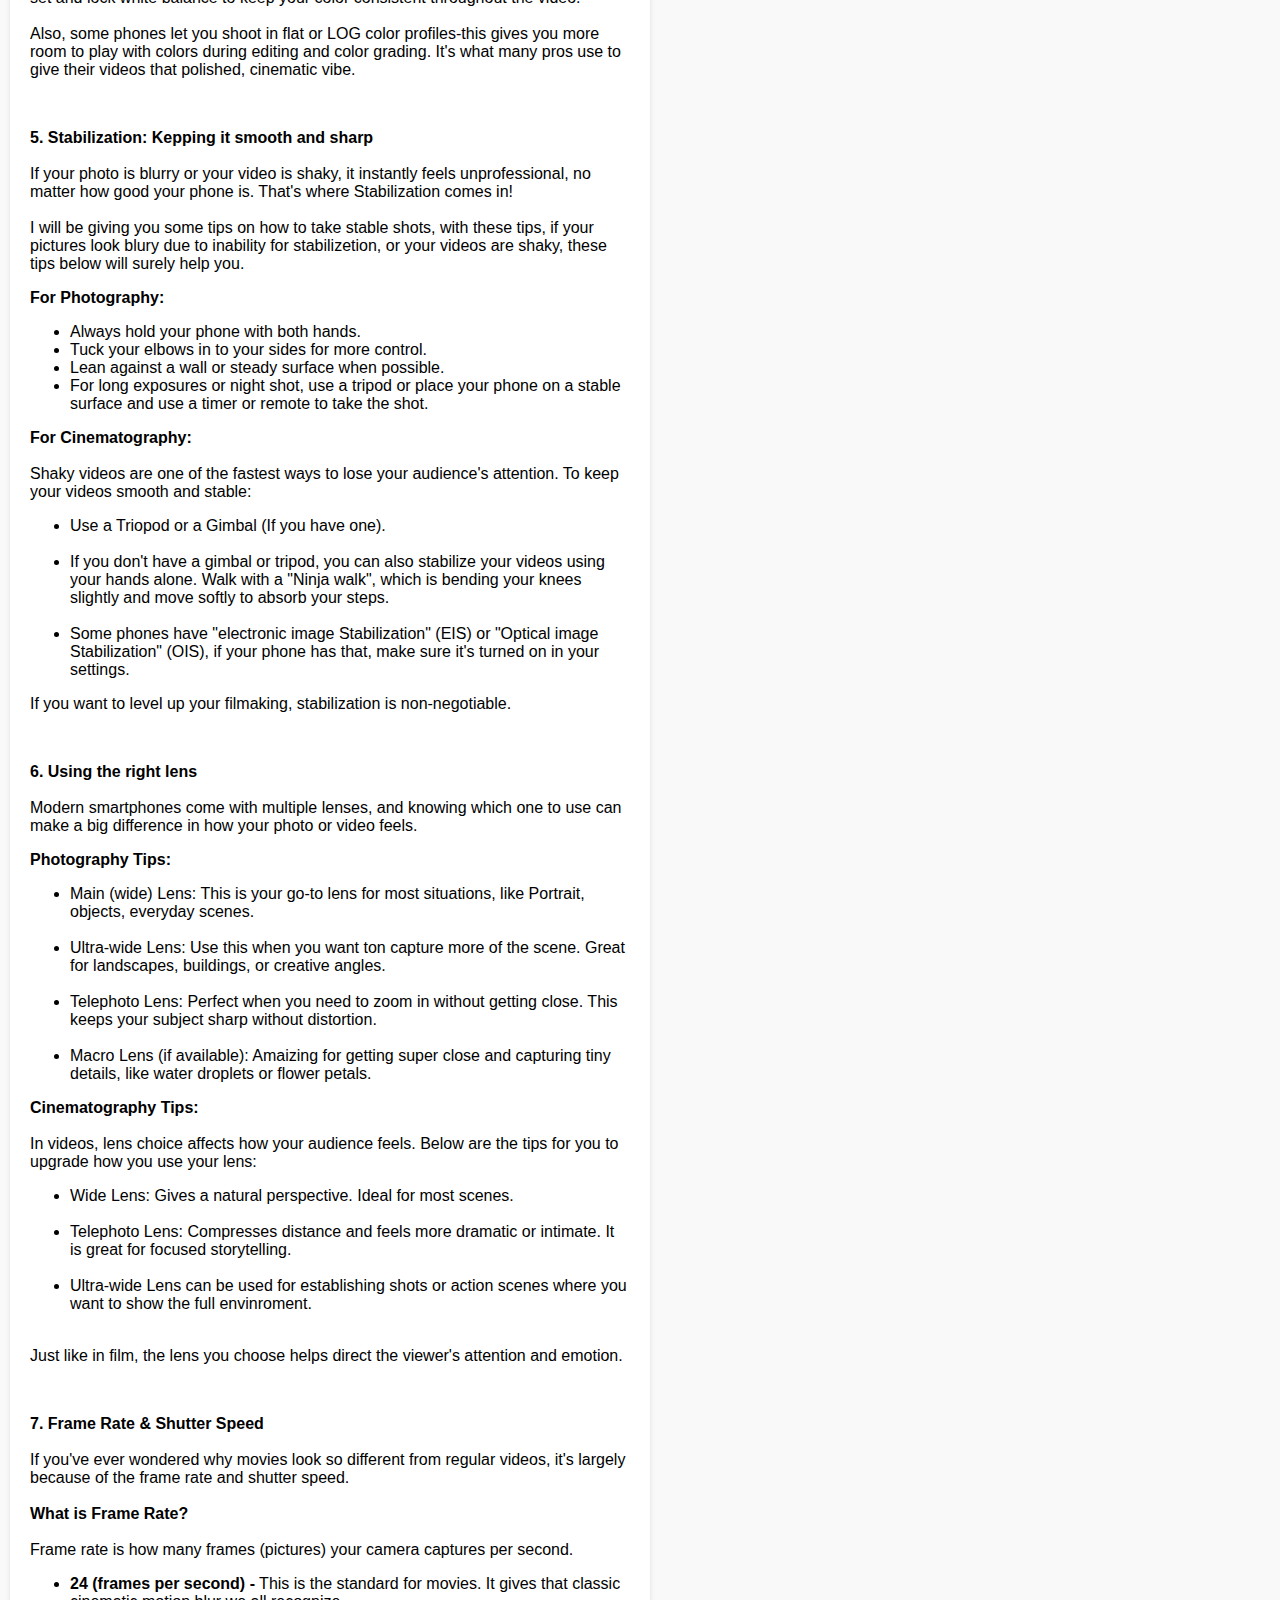
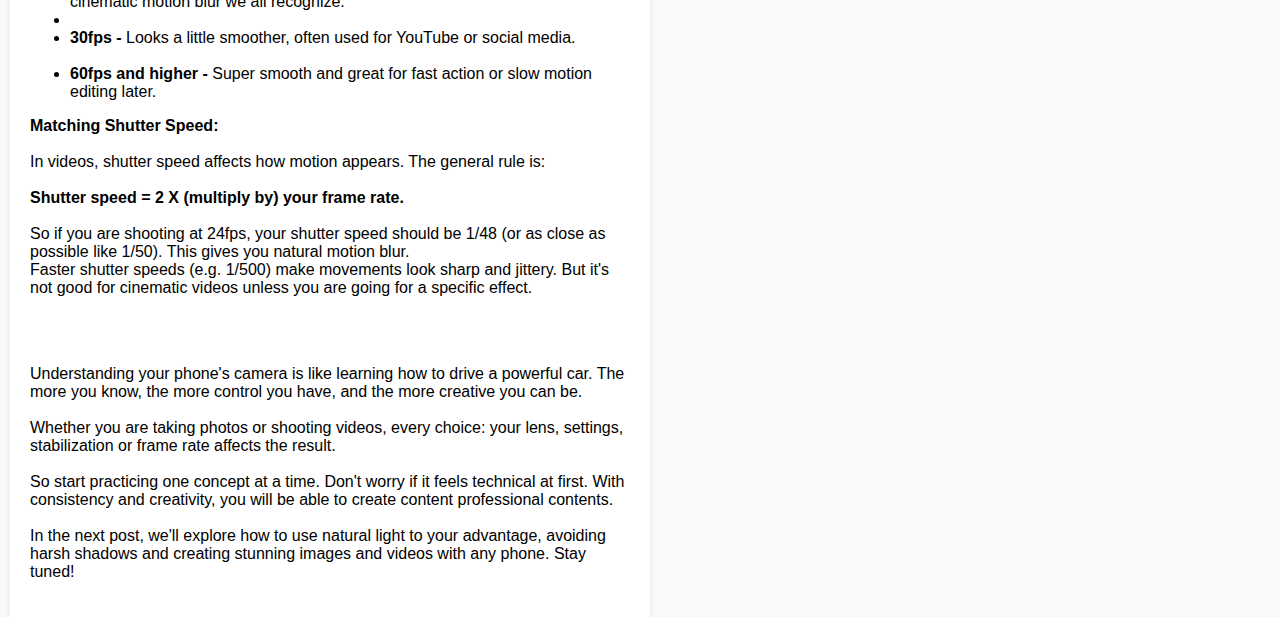
<file: Blog Web/phone-photography.html>
<!DOCTYPE html>
<html lang="en">
<head>
    <meta charset="UTF-8">
    <meta name="viewport" content="width=device-width, initial-scale=1.0">
    <title>Beyond Temmie</title>
    <link rel="stylesheet" href="style.css">
</head>
<body>
    <header>
        <h1>Beyond Temmie</h1>
        <nav>
            <a href="index.html">Home</a>
            <a href="about.html">About</a>
            <a href="author.html">Author</a>
            <button id="dark-mode-toggle" class="btn">
                <img src="dark.png" alt="dark mode" class="dark-image">
            </button>
        </nav>
    </header>
<main>
    <article class="blog-post">
        <h2>How To Take Professional Photos and Videos With A Phone</h2><br>
        <img src="image 2.jpg" alt="post image"><br><br>
        <p>
            Do you think you need an expensive camera to take stunning photos and cinematic videos? If yes, you're at the right place.<br><br>
            Your smart phone is a powerful tool, if you know how to use it right.<br>
            With the right techniques, you can capture high-quality, professional-looking content straight from your phone. Whether you're into photography, videography, and content creation, mastering your phone camera is a game-changer.<br><br>
            In this guide, i'll show you practical tips and tricks to elevate your mobile photography and videography skills. Let's get started!   
        </p><br>
        <h3>What is Mobile Photography?</h3>
        <p>
    Mobile photography is the art capturing light, emotions, and beauty using your smartphone. Mobile photography turns moments into timeless visuals, proving that the best camera is the one you already have. 
        </p><br>
    <h3>What is Mobile Cinematography?</h3>
    <p>
        Mobile Cinematography is the art of crafting cinematic stories, shots, and edited entirely on a phone. 
    </p><br>
        <h3>Understanding Your Phone Camera</h3>
    <p>
        Mobile phone cameras have come a long way, making it possible to capture stunning photos and cinematic videos with just a smartphone. However, to take professional shots, you must understand your phones camera features and how to maximize them for both photography and videography.<br><br>
        Below are 7 tips i have for you to understand your phone camera.
    </p><br>
    <p>
        <span style="font-weight: 700;">1. Know Your Camera's Capabilities</span><br><br>
     Before you start shooting, take a moment to explore your camera's specifications. These features determine how well your phone can capture images and videos:
     <ul>
        <li><span style="font-weight: 700;">Megapixels (MP):</span> Higher megapixels can capture more details, but sensor quality matters more then just megapixel count.</li><br>
        <li><span style="font-weight: 700;">Aperture (f-stop):</span> A lower f-number (e.g., f/1.8) lets in more light, improving low-light shots.</li><br>
         <li><span style="font-weight: 700;">Sensor size:</span> Larger sensors capture better detail and perform well in dim lighting. </li><br>
         <li><span style="font-weight: 700;">Frame Rate (fps):</span> For videos, higher frame rates (e.g., 60fps, 120fps, 240fps) results in smoother motion or slow-motion effects.</li><br>
         <li><span style="font-weight: 700;">Bitrate and Codec:</span> Phones that support high-bitrate recording (e.g., ProRes, HEVC) deliver better video quality </li><br>
     </ul>
     Understanding these specs help you use your phone more effectively for both photography and cinematography.
    </p>
    <p>
        <span style="font-weight: 700;">2. Mastering Camera Modes For Photo And Videography</span><br>
        Most smartphones come with multiple camera modes. Here's how to use them:
        <p style="font-weight: 700;"> For Photography:</p>
        <ul>
            <li><span style="font-weight: 700;">Pro Mode / Manual Mode:</span> Adjust ISO, shutter speed, and white balance for full control.</li><br>
            <li><span style="font-weight: 700;">Portrait Mode / Bokeh Mode:</span> Blurs the background to highlight your subject.</li><br>
            <li><span style="font-weight: 700;">HDR (High Dynamic Range):</span> Balances bright and dark areas for better exposure.</li><br>
            <li><span style="font-weight: 700;">Night Mode:</span> Captures better low-light shots by merging multiple frames.</li><br>
        </ul>
        <p style="font-weight: 700;">For Cinematography:</p>
        <ul>
            <li><span style="font-weight: 700;">Cinematic Mode (if available):</span> Adds depth-of-field blur for a film like effect.</li><br>
            <li><span style="font-weight: 700;">Slow Motion:</span> Creates smooth slow-motion sequences bt shooting at high fps.</li><br>
            <li><span style="font-weight: 700;">Time-lapse:</span> Condences long periods into short clips, great for sunsets and cityscapes.</li><br>
            <li><span style="font-weight: 700;">Log or Flat Color Profile:</span> Some phones allow shooting in a flat color profile for better color grading.</li><br>
        </ul>
    </p>
    <p>
        <span style="font-weight: 700;">3. Focus and Exposure Control</span><br><br>
    A professional shot requires sharp focus and proper exposure.
     <p style="font-weight: 700;">Tips:</p>
     <ul>
        <li>Tap and hold your subject to lock focus for both photos and videos.</li><br>
        <li>Adjust exposure manually by sliding up or down after locking focus.</li><br>
        <li>Use manual focus (if available) for better control, especially in videos.</li>
     </ul><br>
     For videography, maintaining consistent focus is key. Some phones offer focus peaking or rack focus (smooth shifting between focus points) for cinematic effects.
    </p><br>
    <p>
        <span style="font-weight: 700;">4. White Balance and Color Control</span><br><br>
       White balance controls how warm (yellow/orange) or cool (blue) your image or video looks. If you've ever taken a picture indoors and it looked yellow or outside and it looked too blue, that's because of the lighting conditions, which means your white balance wasn't adjusted properly.  
    </p><br>
    <p style="font-weight: 700;"> For Photography</p>
    <p>
        Most phone cameras automatically adjust white balance, but sometimes, you will have to set it yourself vai third party apps, because there are limits to camera settings that our phones gives us access to. You can fix this in the edit or shoot manually with apps like Open Camera (Android) or Halide (IOS) where you can control the white balance yourself.<br><br>
        For example, if you're shooting during sunset, you will need to most likely set the white balance to what you really want (that golden glow).
    </p><br>
    <p style="font-weight: 700;">For Cinematography</p>
    <p>
       Video is a bit more sensitive. If your white balance keeps shifting mid-recording ( which auto white balance often does), your video might look weird or inconsistent. That's why it's best to lock your white balance before hitting record.<br><br>
      Pro tip: Most mobile film apps like filmic pro or MCPro24fps allows you to manually set and lock white balance to keep your color consistent throughout the video.<br><br>
      Also, some phones let you shoot in flat or LOG color profiles-this gives you more room to play with colors during editing and color grading. It's what many pros use to give their videos that polished, cinematic vibe. 
    </p><br>
    <p>
        <span style="font-weight: 700;">5. Stabilization: Kepping it smooth and sharp</span><br><br>
    If your photo is blurry or your video is shaky, it instantly feels unprofessional, no matter how good your phone is. That's where Stabilization comes in! <br><br>
    I will be giving you some tips on how to take stable shots, with these tips, if your pictures look blury due to inability for stabilizetion, or your videos are shaky, these tips below will surely help you. 
    </p>
    <p style="font-weight: 700;">For Photography:</p>
     <ul>
        <li>Always hold your phone with both hands.</li>
        <li>Tuck your elbows in to your sides for more control.</li>
        <li>Lean against a wall or steady surface when possible.</li>
        <li>For long exposures or night shot, use a tripod or place your phone on a stable surface and use a timer or remote to take the shot.</li>
     </ul>
     <p>
        <span style="font-weight: 700;">For Cinematography:</span><br><br>
        Shaky videos are one of the fastest ways to lose your audience's attention. To keep your videos smooth and stable:
        <ul>
           <li>Use a Triopod or a Gimbal (If you have one).</li><br>
           <li>If you don't have a gimbal or tripod, you can also stabilize your videos using your hands alone. Walk with a "Ninja walk", which is bending your knees slightly and move softly to absorb your steps.</li><br>
           <li>Some phones have "electronic image Stabilization" (EIS) or "Optical image Stabilization" (OIS), if your phone has that, make sure it's turned on in your settings.</li>
        </ul>
        If you want to level up your filmaking, stabilization is non-negotiable.
         </p><br>
     
         <p>
            <span style="font-weight: 700;"> 6. Using the right lens</span><br><br>
            Modern smartphones come with multiple lenses, and knowing which one to use can make a big difference in how your photo or video feels. 
         </p>
      <p style="font-weight: 700;">Photography Tips:</p>
          <ul>
        <li>Main (wide) Lens: This is your go-to lens for most situations, like Portrait, objects, everyday scenes.</li><br>
        <li> Ultra-wide Lens: Use this when you want ton capture more of the scene. Great for landscapes, buildings, or creative angles.</li><br>
        <li> Telephoto Lens: Perfect when you need to zoom in without getting close. This keeps your subject sharp without distortion. </li><br>
        <li>Macro Lens (if available): Amaizing for getting super close and capturing tiny details, like water droplets or flower petals.</li>
      </ul>
<p>
    <span style="font-weight: 700;">Cinematography Tips:</span><br><br>
    In videos, lens choice affects how your audience feels. Below are the tips for you to upgrade how you use your lens:
    <ul>
        <li>Wide Lens: Gives a natural perspective. Ideal for most scenes.</li><br>
        <li>Telephoto Lens: Compresses distance and feels more dramatic or intimate. It is great for focused storytelling.</li><br>
        <li>Ultra-wide Lens can be used for establishing shots or action scenes where you want to show the full envinroment.</li>
    </ul><br>
    Just like in film, the lens you choose helps direct the viewer's attention and emotion.
</p><br>
<p>
    <span style="font-weight: 700;">7. Frame Rate & Shutter Speed</span><br><br>
    If you've ever wondered why movies look so different from regular videos, it's largely because of the frame rate and shutter speed.<br><br>
    <span style="font-weight: 700;"> What is Frame Rate?</span><br><br>
    Frame rate is how many frames (pictures) your camera captures per second.
    <ul>
        <li> <span style="font-weight: 700;">24 (frames per second) -</span> This is the standard for movies. It gives that classic cinematic motion blur we all recognize.<li><br>
        <li> <span style="font-weight: 700;"> 30fps -</span> Looks a little smoother, often used for YouTube or social media.</li><br> 
        <li> <span style="font-weight: 700;"> 60fps and higher -</span> Super smooth and great for fast action or slow motion editing later.</li>   
    </ul>
    <span style="font-weight: 700;">Matching Shutter Speed:</span><br><br>
    In videos, shutter speed affects how motion appears. The general rule is:<br><br>
    <span style="font-weight: 700;">Shutter speed = 2 X (multiply by) your frame rate.</span><br><br>
    So if you are shooting at 24fps, your shutter speed should be 1/48 (or as close as possible like 1/50). This gives you natural motion blur.<br>
    Faster shutter speeds (e.g. 1/500) make movements look sharp and jittery. But it's not good for cinematic videos unless you are going for a specific effect.
</p><br><br>

<p>
    Understanding your phone's camera is like learning how to drive a powerful car. The more you know, the more control you have, and the more creative you can be.<br><br>
    Whether you are taking photos or shooting videos, every choice: your lens, settings, stabilization or frame rate affects the result.<br><br>
    So start practicing one concept at a time. Don't worry if it feels technical at first. With consistency and creativity, you will be able to create content professional contents.<br><br>
    In the next post, we'll explore how to use natural light to your advantage, avoiding harsh shadows and creating stunning images and videos with any phone. Stay tuned! 
</p>

    </article>
</main>
<script src="script.js"></script>
</body>
</html>
</file>
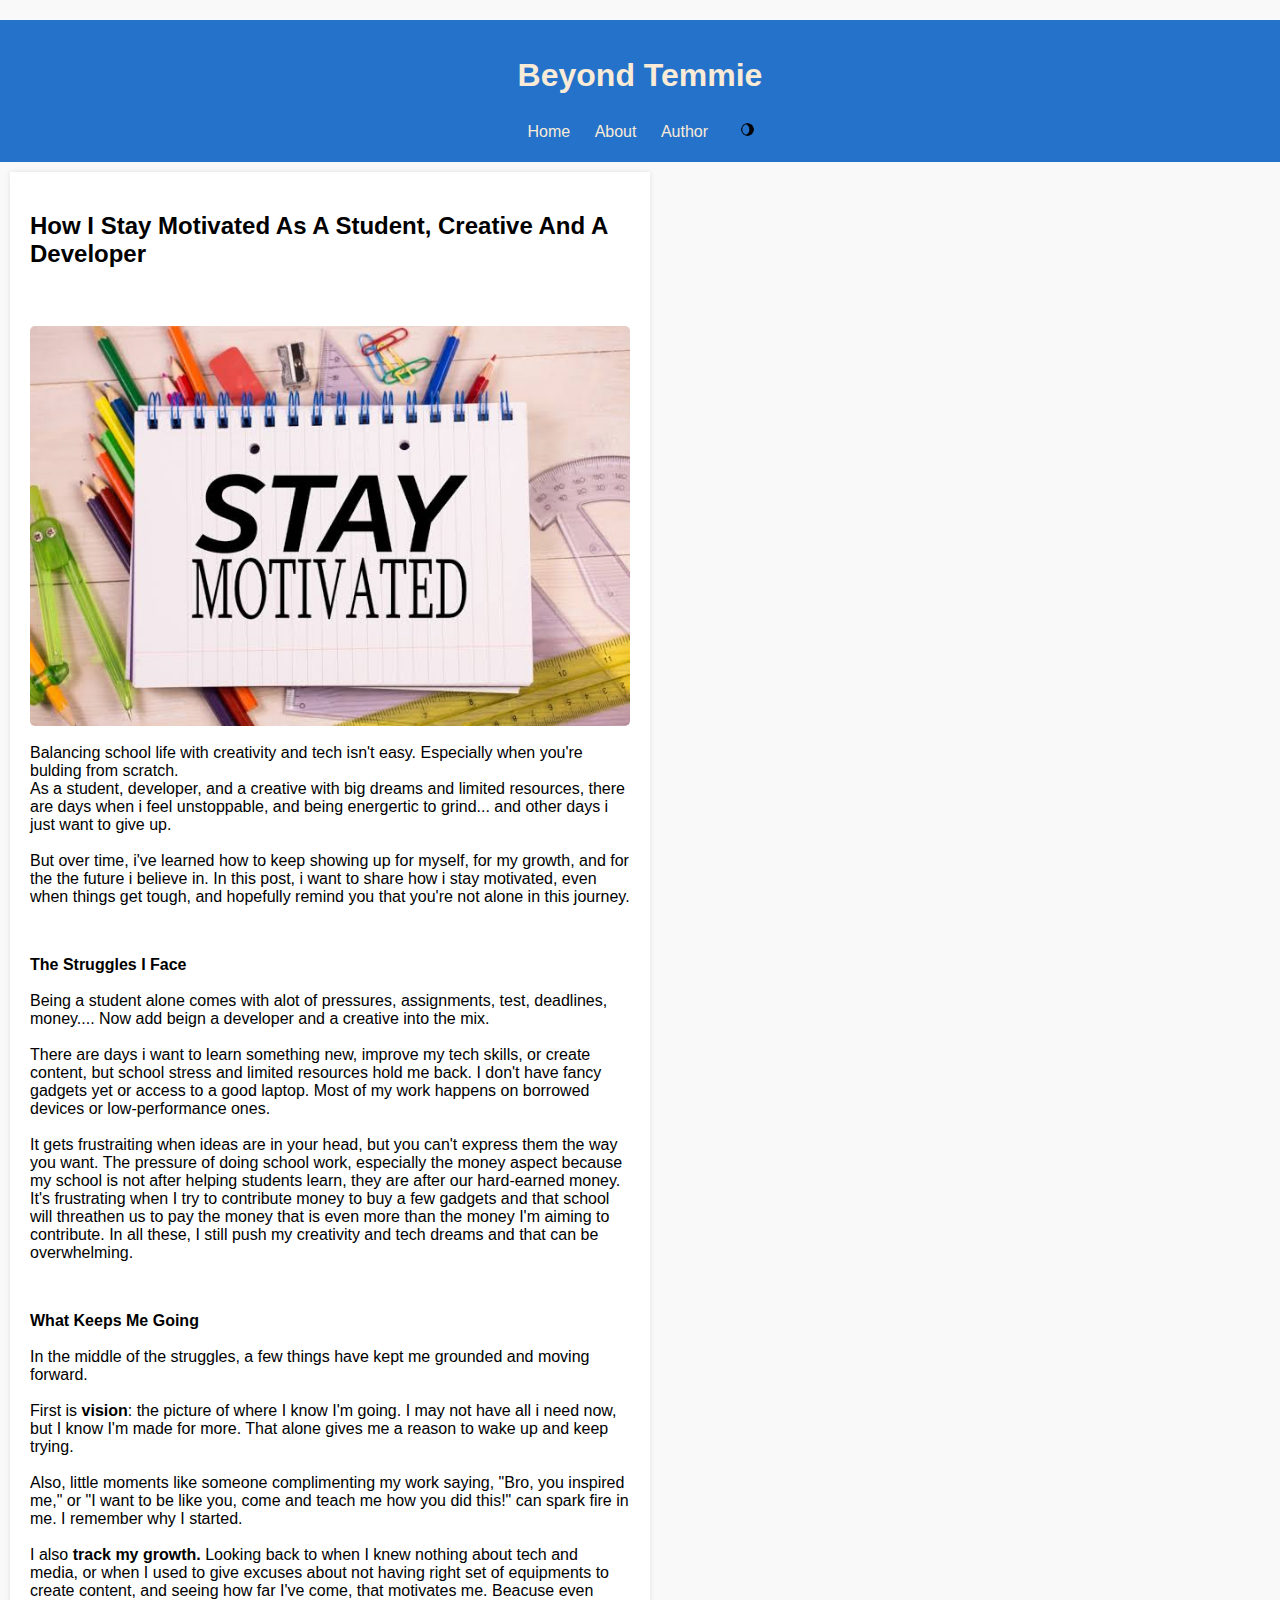
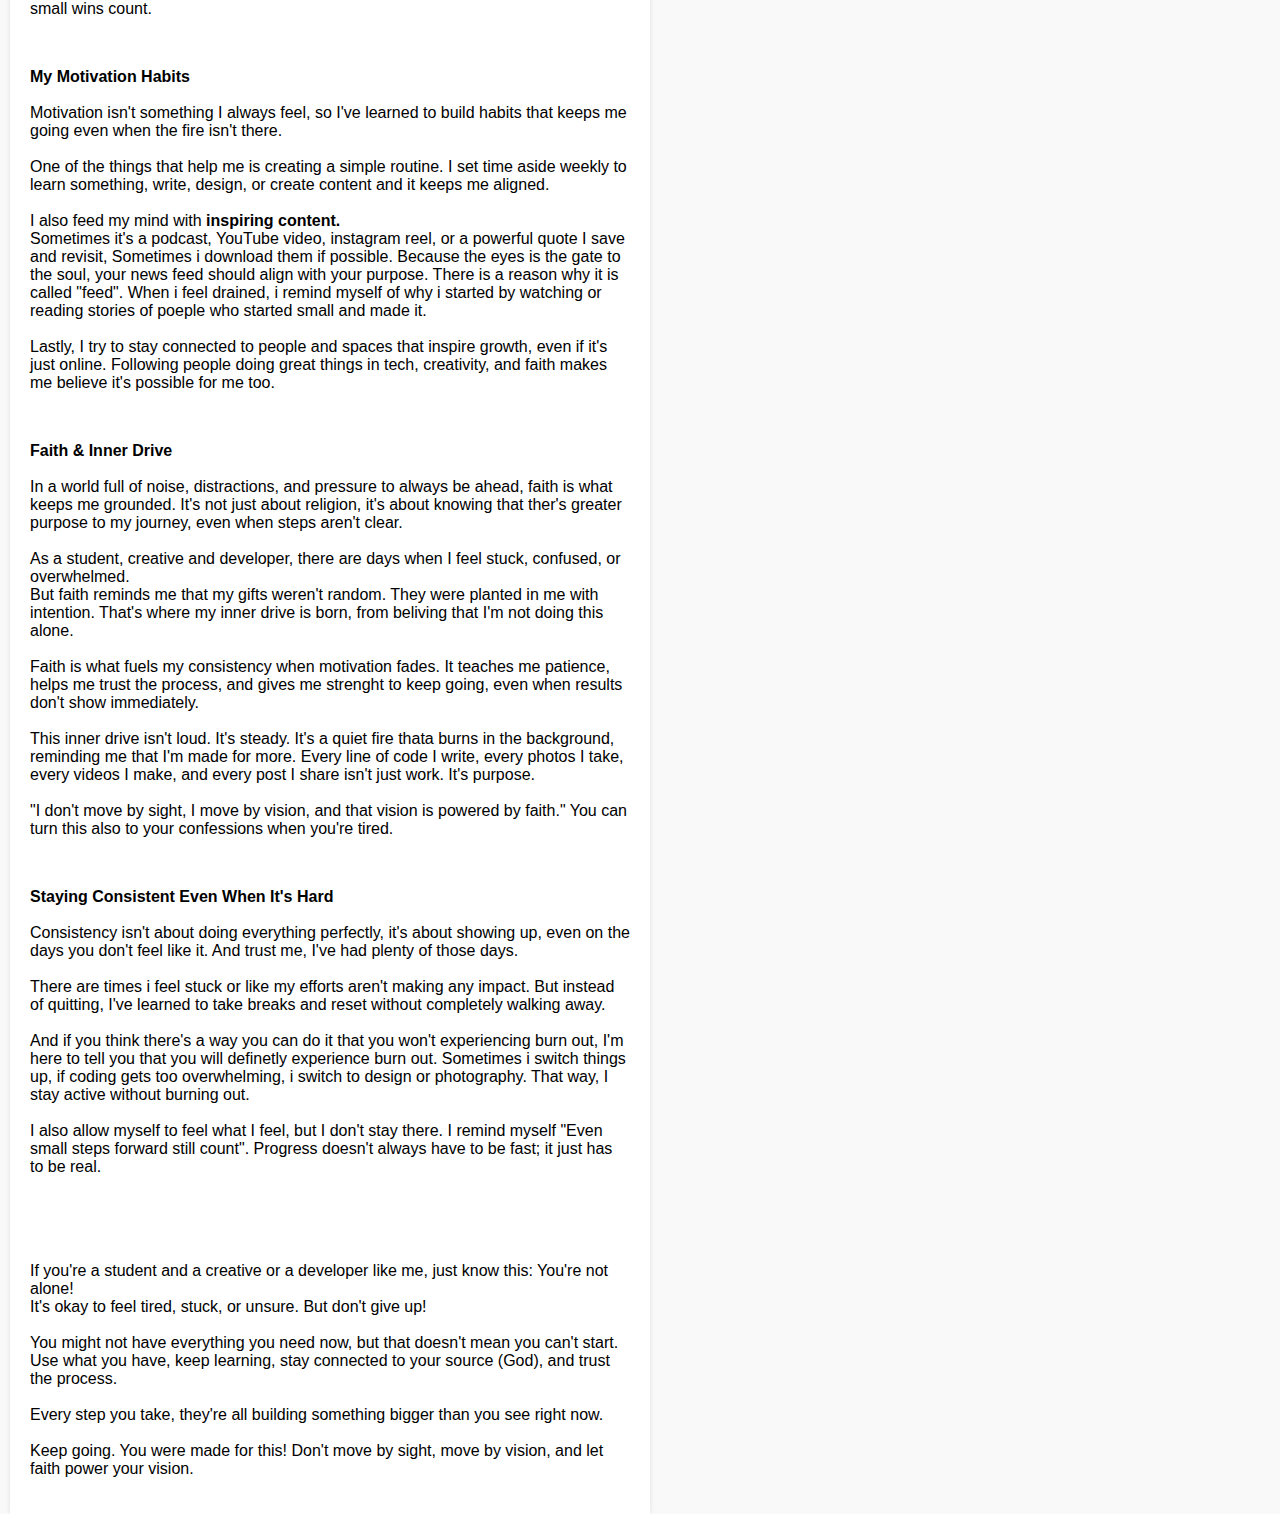
<file: Blog Web/stay-motivated.html>
<!DOCTYPE html>
<html lang="en">
<head>
    <meta charset="UTF-8">
    <meta name="viewport" content="width=device-width, initial-scale=1.0">
    <title>Beyond Temmie</title>
    <link rel="stylesheet" href="style.css">
</head>
<body>
    <header>
        <h1>Beyond Temmie</h1>
        <nav>
            <a href="index.html">Home</a>
            <a href="about.html">About</a>
            <a href="author.html">Author</a>
            <button id="dark-mode-toggle" class="btn">
                <img src="dark.png" alt="dark mode" class="dark-image">
            </button>
        </nav>
    </header>
    <main>
        <article class="blog-post">
            <h2> How I Stay Motivated As A Student, Creative And A Developer</h2><br>
            <img src="image 3.jpg" alt="post image"><br><br>
            <p>
                Balancing school life with creativity and tech isn't easy. Especially when you're bulding from scratch. <br>
                As a student, developer, and a creative with big dreams and limited resources, there are days when i feel unstoppable, and being energertic to grind... and other days i just want to give up.<br><br>
                But over time, i've learned how to keep showing up for myself, for my growth, and for the the future i believe in. In this post, i want to share how i stay motivated, even when things get tough, and hopefully remind you that you're not alone in this journey.
            </p><br>
            <p>
                <span style="font-weight: 700;">The Struggles I Face</span><br><br>
                Being a student alone comes with alot of pressures, assignments, test, deadlines, money.... Now add beign a developer and a creative into the mix.<br><br>
                There are days i want to learn something new, improve my tech skills, or create content, but school stress and limited resources hold me back. I don't have fancy gadgets yet or access to a good laptop. Most of my work happens on borrowed devices or low-performance ones. <br><br>
                It gets frustraiting when ideas are in your head, but you can't express them the way you want. The pressure of doing school work, especially the money aspect because my school is not after helping students learn, they are after our hard-earned money. It's frustrating when I try to contribute money to buy a few gadgets and that school will threathen us to pay the money that is even more than the money I'm aiming to contribute. In all these, I still push my creativity and tech dreams and that can be overwhelming. 
            </p><br>
            <p>
                <span style="font-weight: 700;">What Keeps Me Going</span><br><br>
                In the middle of the struggles, a few things have kept me grounded and moving forward.<br><br>
                First is <span style="font-weight: 700;">vision</span>: the picture of where I know I'm going. I may not have all i need now, but I know I'm made for more. That alone gives me a reason to wake up and keep trying.<br><br>
                Also, little moments like someone complimenting my work saying, "Bro, you inspired me," or "I want to be like you, come and teach me how you did this!" can spark fire in me. I remember why I started.<br><br>
                I also <span style="font-weight: 700;">track my growth.</span> Looking back to when I knew nothing about tech and media, or when I used to give excuses about not having right set of equipments to create content, and seeing how far I've come, that motivates me. Beacuse even small wins count.
            </p><br>
            <p>
                <span style="font-weight: 700;">My Motivation Habits</span><br><br>
               Motivation isn't something I always feel, so I've learned to build habits that keeps me going even when the fire isn't there.<br><br>
               One of the things that help me is creating a simple routine. I set time aside weekly to learn something, write, design, or create content and it keeps me aligned.<br><br>
               I also feed my mind with <span style="font-weight: 700;"> inspiring content.</span> <br>
               Sometimes it's a podcast, YouTube video, instagram reel, or a powerful quote I save and revisit, Sometimes i download them if possible. Because the eyes is the gate to the soul, your news feed should align with your purpose. There is a reason why it is called "feed". When i feel drained, i remind myself of why i started by watching or reading stories of poeple who started small and made it.<br><br>
               Lastly, I try to stay connected to people and spaces that inspire growth, even if it's just online. Following people doing great things in tech, creativity, and faith makes me believe it's possible for me too.
            </p><br>
            <p>
                <span style="font-weight: 700;">Faith & Inner Drive</span><br><br>
                In a world full of noise, distractions, and pressure to always be ahead, faith is what keeps me grounded. It's not just about religion, it's about knowing that ther's greater purpose to my journey, even when steps aren't clear.<br><br>
                As a student, creative and developer, there are days when I feel stuck, confused, or overwhelmed.<br>
                But faith reminds me that my gifts weren't random. They were planted in me with intention. That's where my inner drive is born, from beliving that I'm not doing this alone.<br><br>
                Faith is what fuels my consistency when motivation fades. It teaches me patience, helps me trust the process, and gives me strenght to keep going, even when results don't show immediately.<br><br>
                This inner drive isn't loud. It's steady. It's a quiet fire thata burns in the background, reminding me that I'm made for more. Every line of code I write, every photos I take, every videos I make, and every post I share isn't just work. It's purpose.<br><br>
                "I don't move by sight, I move by vision, and that vision is powered by faith." You can turn this also to your confessions when you're tired.
            </p><br>
            <p>
                <span style="font-weight: 700;">Staying Consistent Even When It's Hard</span><br><br>
                Consistency isn't about doing everything perfectly, it's about showing up, even on the days you don't feel like it. And trust me, I've had plenty of those days.<br><br>
                There are times i feel stuck or like my efforts aren't making any impact. But instead of quitting, I've learned to take breaks and reset without completely walking away.<br><br>
                And if you think there's a way you can do it that you won't experiencing burn out, I'm here to tell you that you will definetly experience burn out. Sometimes i switch things up, if coding gets too overwhelming, i switch to design or photography. That way, I stay active without burning out.<br><br>
                I also allow myself to feel what I feel, but I don't stay there. I remind myself "Even small steps forward still count". Progress doesn't always have to be fast; it just has to be real.
            </p><br><br><br>
            
           <p>
                If you're a student and a creative or a developer like me, just know this: You're not alone!<br>
                It's okay to feel tired, stuck, or unsure. But don't give up!<br><br>
                You might not have everything you need now, but that doesn't mean you can't start. Use what you have, keep learning, stay connected to your source (God), and trust the process.<br><br>
                Every step you take, they're all building something bigger than you see right now.<br><br>
                Keep going. You were made for this! Don't move by sight, move by vision, and let faith power your vision.
            </p>
        </article>
    </main>
    <script src="script.js"></script>
</body>
</html>
</file>
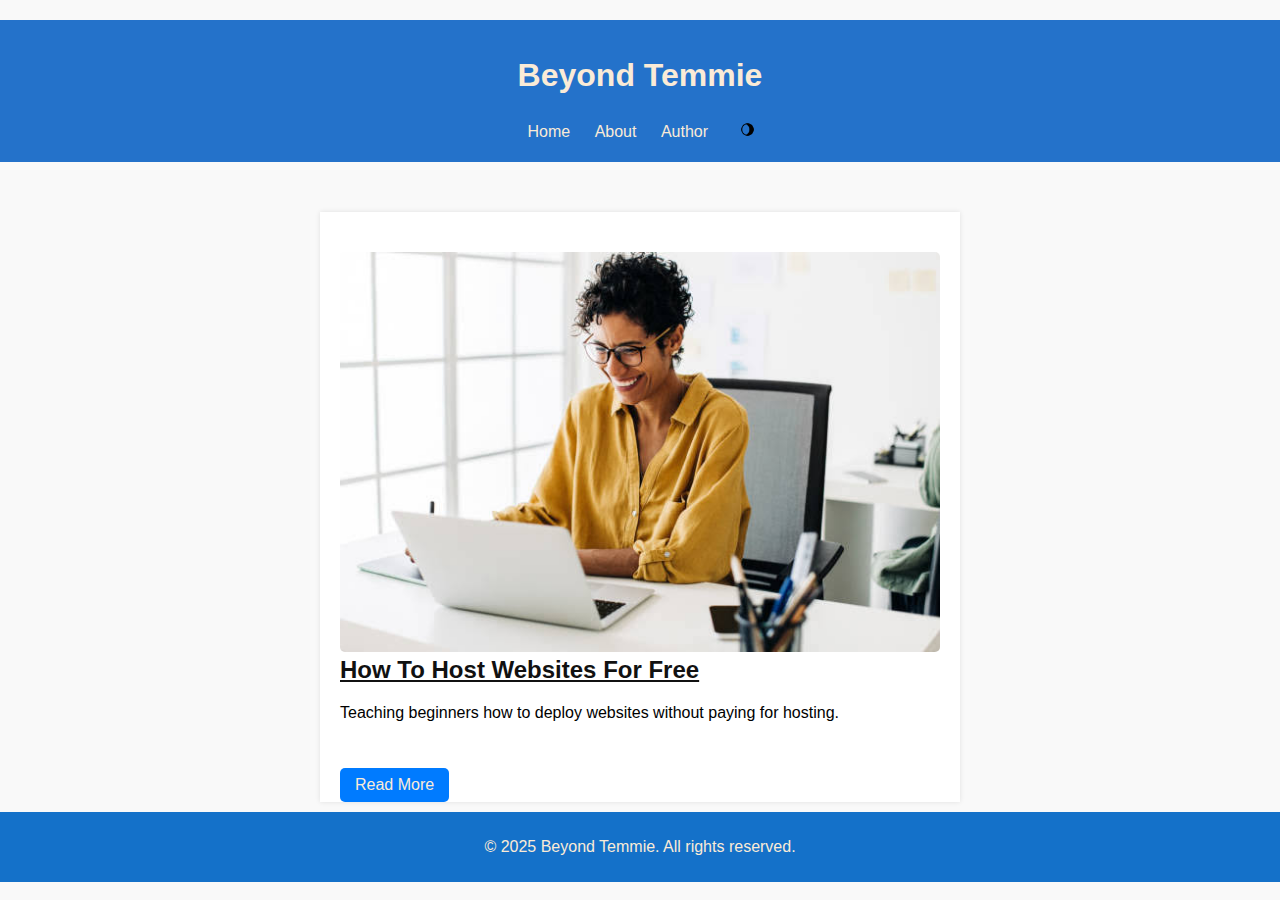
<file: Blog Web/tech.html>
<!DOCTYPE html>
<html lang="en">
<head>
    <meta charset="UTF-8">
    <meta name="viewport" content="width=device-width, initial-scale=1.0">
    <title>Tech</title>
    <link rel="stylesheet" href="style.css">
</head>
<body>
    <header>
        <h1>Beyond Temmie</h1>
        <nav>
            <a href="index.html">Home</a>
            <a href="about.html">About</a>
            <a href="author.html">Author</a>
            <button id="dark-mode-toggle" class="btn">
                <img src="dark.png" alt="dark mode" class="dark-image">
            </button>
        </nav>
    </header>

    <main>
        <section class="blog-container">
        <article class="blog-post">
            <img src="image 1.jpg" alt="post image">
            <h2> <a href="how-to-host.html">How To Host Websites For Free</a></h2>
            <p> Teaching beginners how to deploy websites without paying for hosting.</p>
            <a href="how-to-host.html" class="read-more">Read More</a>
        </article>
    </section>
    </main>

    <footer>
        <p> &copy; 2025 Beyond Temmie. All rights reserved.</p>
    </footer>
    <script src="script.js"></script>
</body>
</html>
</file>
<file: Blog Web/style.css>
html {
    scroll-behavior: smooth;
}

body {
    font-family: Arial, Helvetica, sans-serif;
    margin: 0;
    padding: 0;
    background-color: rgb(249, 249, 249);
}

header {
    background-color: rgb(36, 114, 202);
    color: antiquewhite;
    text-align: center;
    padding: 1rem;
    transform: translateY(20px);
    animation: fadeInUp 0.8s ease-in-out forwards;
}

@keyframes fadeInUp {
    to {
        opacity: 1;
        transform: translateY(0);
    }
}

header .cancel {
    margin-right: 1005px;
    background: rgb(27, 61, 100);
    backdrop-filter: blur(10px);
    -webkit-backdrop-filter: blur(10px);
    display: flex;
    transform: translateY(20px);
    animation: fadeInUp 0.8s ease-in-out forwards;
}

@keyframes fadeInUp {
    to {
        opacity: 1;
        transform: translateY(0);
    }
}

nav a {
    color: antiquewhite;
    margin: 0 10px;
    text-decoration: none;
    transform: translateY(20px);
    animation: fadeInUp 0.8s ease-in-out forwards;
}

@keyframes fadeInUp {
    to {
        opacity: 1;
        transform: translateY(0);
    }
}

.blog-container {
    display: flex;
    flex-direction: column;
    align-items: center;
    margin: 20px;
    transform: translateY(20px);
    animation: fadeInUp 0.8s ease-in-out forwards;
}

@keyframes fadeInUp {
    to {
        opacity: 1;
        transform: translateY(0);
    }
}

.blog-post {
    background: white;
    padding: 20px;
    margin: 10px;
    width: 80%;
    max-width: 600px;
    box-shadow: 0px 0px 5px rgba(0, 0, 0, 0.1);
    transform: translateY(20px);
    animation: fadeInUp 0.8s ease-in-out forwards;
}

@keyframes fadeInUp {
    to {
        opacity: 1;
        transform: translateY(0);
    }
}

.blog-post img {
    width: 100%;
    height: auto;
    border-radius: 5px;
    transform: translateY(20px);
    animation: fadeInUp 0.8s ease-in-out forwards;
}

@keyframes fadeInUp {
    to {
        opacity: 1;
        transform: translateY(0);
    }
}

h2 a {
    color: #111;
    cursor: pointer;
    transform: translateY(20px);
    animation: fadeInUp 0.8s ease-in-out forwards;
}

@keyframes fadeInUp {
    to {
        opacity: 1;
        transform: translateY(0);
    }
}

.dark-mode h2 a {
    color: antiquewhite;
}

.read-more {
    display: inline-block;
    padding: 8px 15px;
    background: #007bff;
    color: antiquewhite;
    text-decoration: none;
    border-radius: 5px;
    margin-top: 10px;
    transform: translateY(20px);
    animation: fadeInUp 0.8s ease-in-out forwards;
}

@keyframes fadeInUp {
    to {
        opacity: 1;
        transform: translateY(0);
    }
}

footer {
    text-align: center;
    padding: 10px;
    background: rgb(20, 113, 201);
    color: antiquewhite;
    margin-top: 20px;
    transform: translateY(20px);
    animation: fadeInUp 0.8s ease-in-out forwards;
}

@keyframes fadeInUp {
    to {
        opacity: 1;
        transform: translateY(0);
    }
}

.btn {
    background: rgb(36, 114, 202);
    border: none;
    width: 30px;
   height: 30px;
   cursor: pointer;
   margin-left: 10px;
}

.dark-image {
    width: 15px;
}

.dark-mode {
background-color: #222;
color: antiquewhite;
}

.dark-mode .blog-container {
    background-color: #222;
}

.dark-mode .blog-post {
    background-color: #333;
    color: antiquewhite;
    border: 1px solid #444;
}

.dark-mode .read-more {
    background-color: rgb(0, 86, 179);
}

.dark-mode header,
.dark-mode footer {
    background-color: rgba(0, 86, 179,);
}

.dark-mode .btn {
    background-color: rgb(36, 114, 202);
}

.mat {
    text-align: center;
    font-family: Arial, Helvetica, sans-serif;
}
h1
h2
h3
h4
p {
    font-family: Arial, Helvetica, sans-serif;
    font-style: normal; 
    letter-spacing: 4px;
}
</file>
<file: Blog Web/author.css>
body {
    font-family: Arial, Helvetica, sans-serif;
    margin: 0;
    padding: 0;
    background-color: rgb(249, 249, 249);
}

header {
    background-color: rgb(36, 114, 202);
    color: antiquewhite;
    padding: 1rem;
    transform: translateY(20px);
    animation: fadeInUp 0.8s ease-in-out forwards;
}

@keyframes fadeInUp {
    to {
        opacity: 1;
        transform: translateY(0);
    }
}

.dark-image {
    width: 15px;
    align-items: center;
    margin-left: 10px;
}

.btn-2 {
    background-color: rgb(36, 114, 202);
    border: none;
    width: 30px;
   height: 30px;
   cursor: pointer;
   margin-left: 10px;
}

.dark-mode {
    background-color: #222;
    color: antiquewhite;
    }
    
    .dark-mode .blog-container {
        background-color: #222;
    }
    
    .dark-mode .blog-post {
        background-color: #333;
        color: antiquewhite;
        border: 1px solid #444;
    }
    

.blog-container {
    display: flex;
    flex-direction: column;
    align-items: center;
    margin: 20px;
    transform: translateY(20px);
    animation: fadeInUp 0.8s ease-in-out forwards;
}

@keyframes fadeInUp {
    to {
        opacity: 1;
        transform: translateY(0);
    }

}

.img {
    display: block; 
    width: 179px;
    height: 188px;
    border-radius: 300px;
    margin-bottom: 10px;
    margin-top: 10px;
    transform: translateY(20px);
    animation: fadeInUp 0.8s ease-in-out forwards;
}

@keyframes fadeInUp {
    to {
        opacity: 1;
        transform: translateY(0);
    }
}

.pet {
    display: inline-block;
    font-size: 2.5rem;
    font-weight: bold;
    color: #007BFF;
    opacity: 0; /* Hidden initially */
    animation: slideIn 3s ease-out forwards;
}

@keyframes slideIn {
    from {
        transform: translateX(-100%);
        opacity: 0;
    }
    to {
        transform: translateX(0);
        opacity: 1;
    }
}

.btn {
    background-color: rgb(0, 87, 179);
    color: white;
    padding: 12px 24px;
    text-decoration: none;
    border-radius: 5px;
    transition: 0.3s;
    transition: transform 0.3s ease-in-out;
}
</file>
